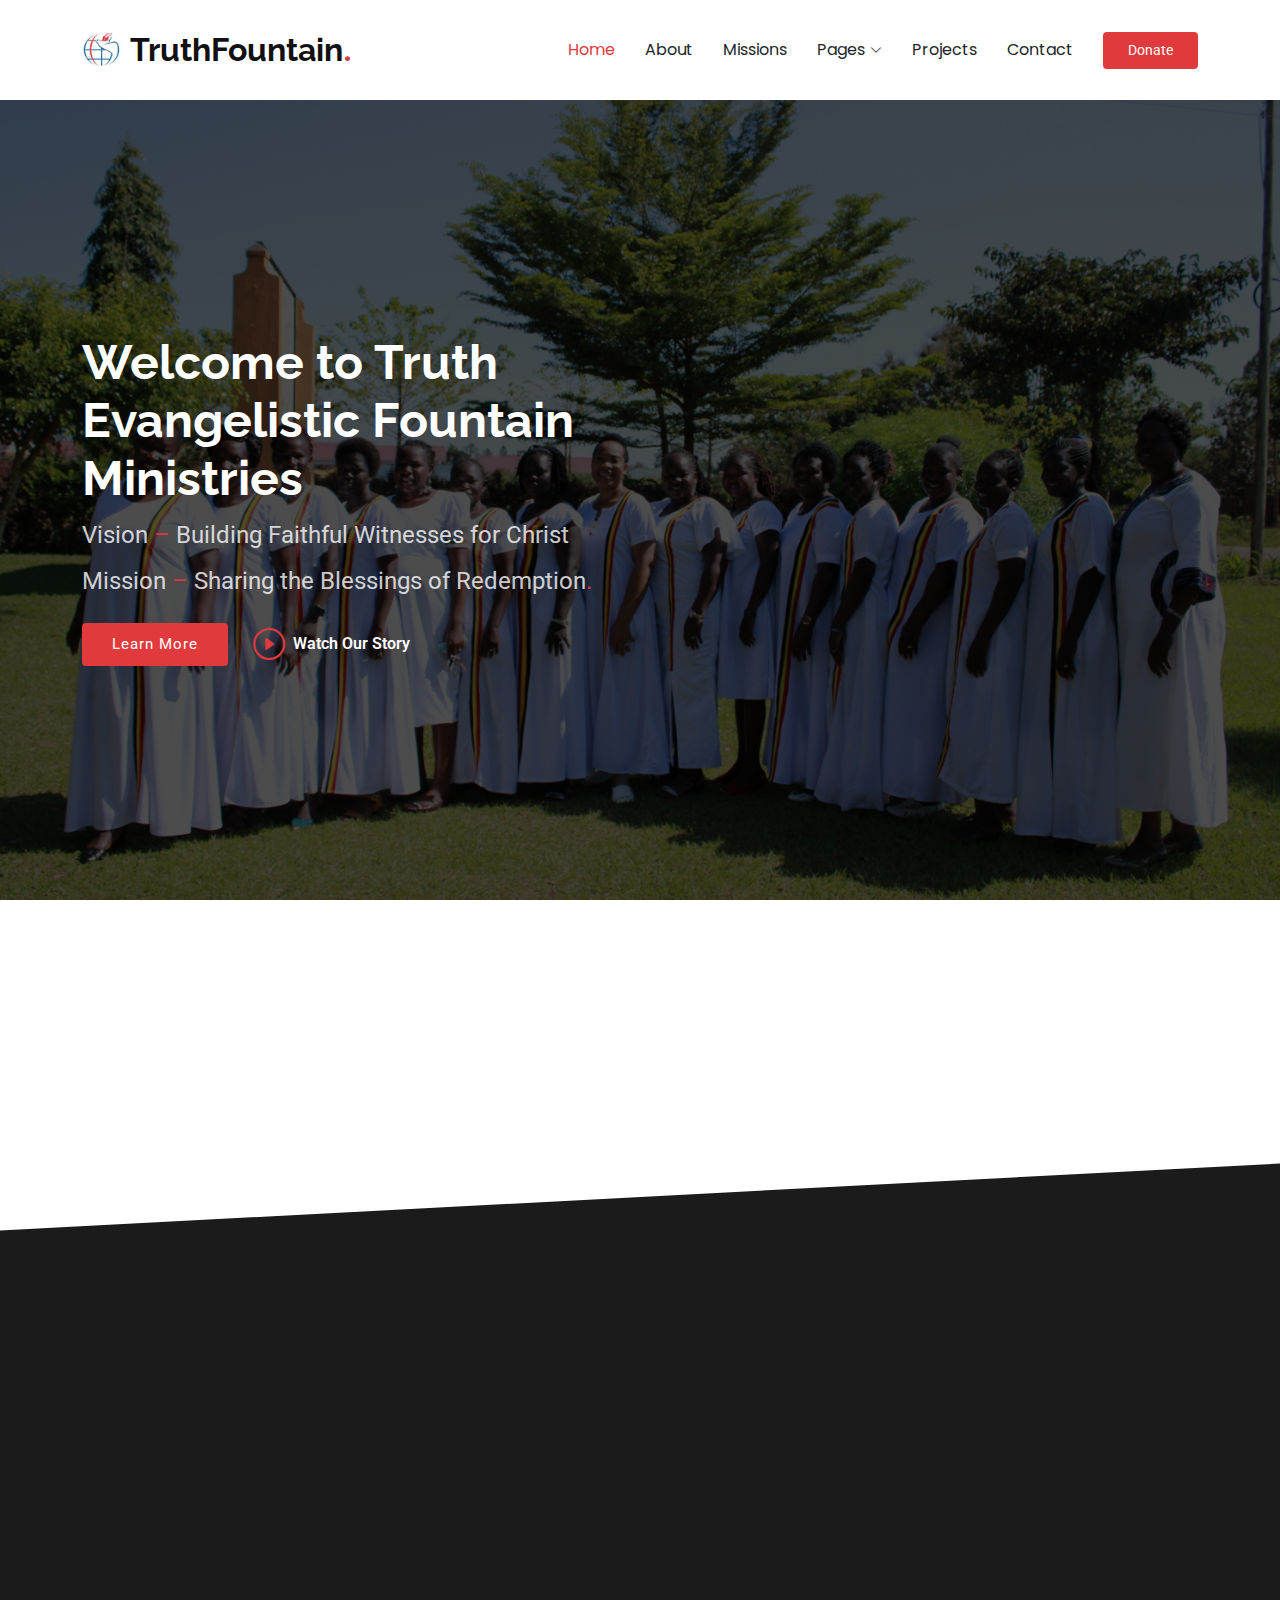
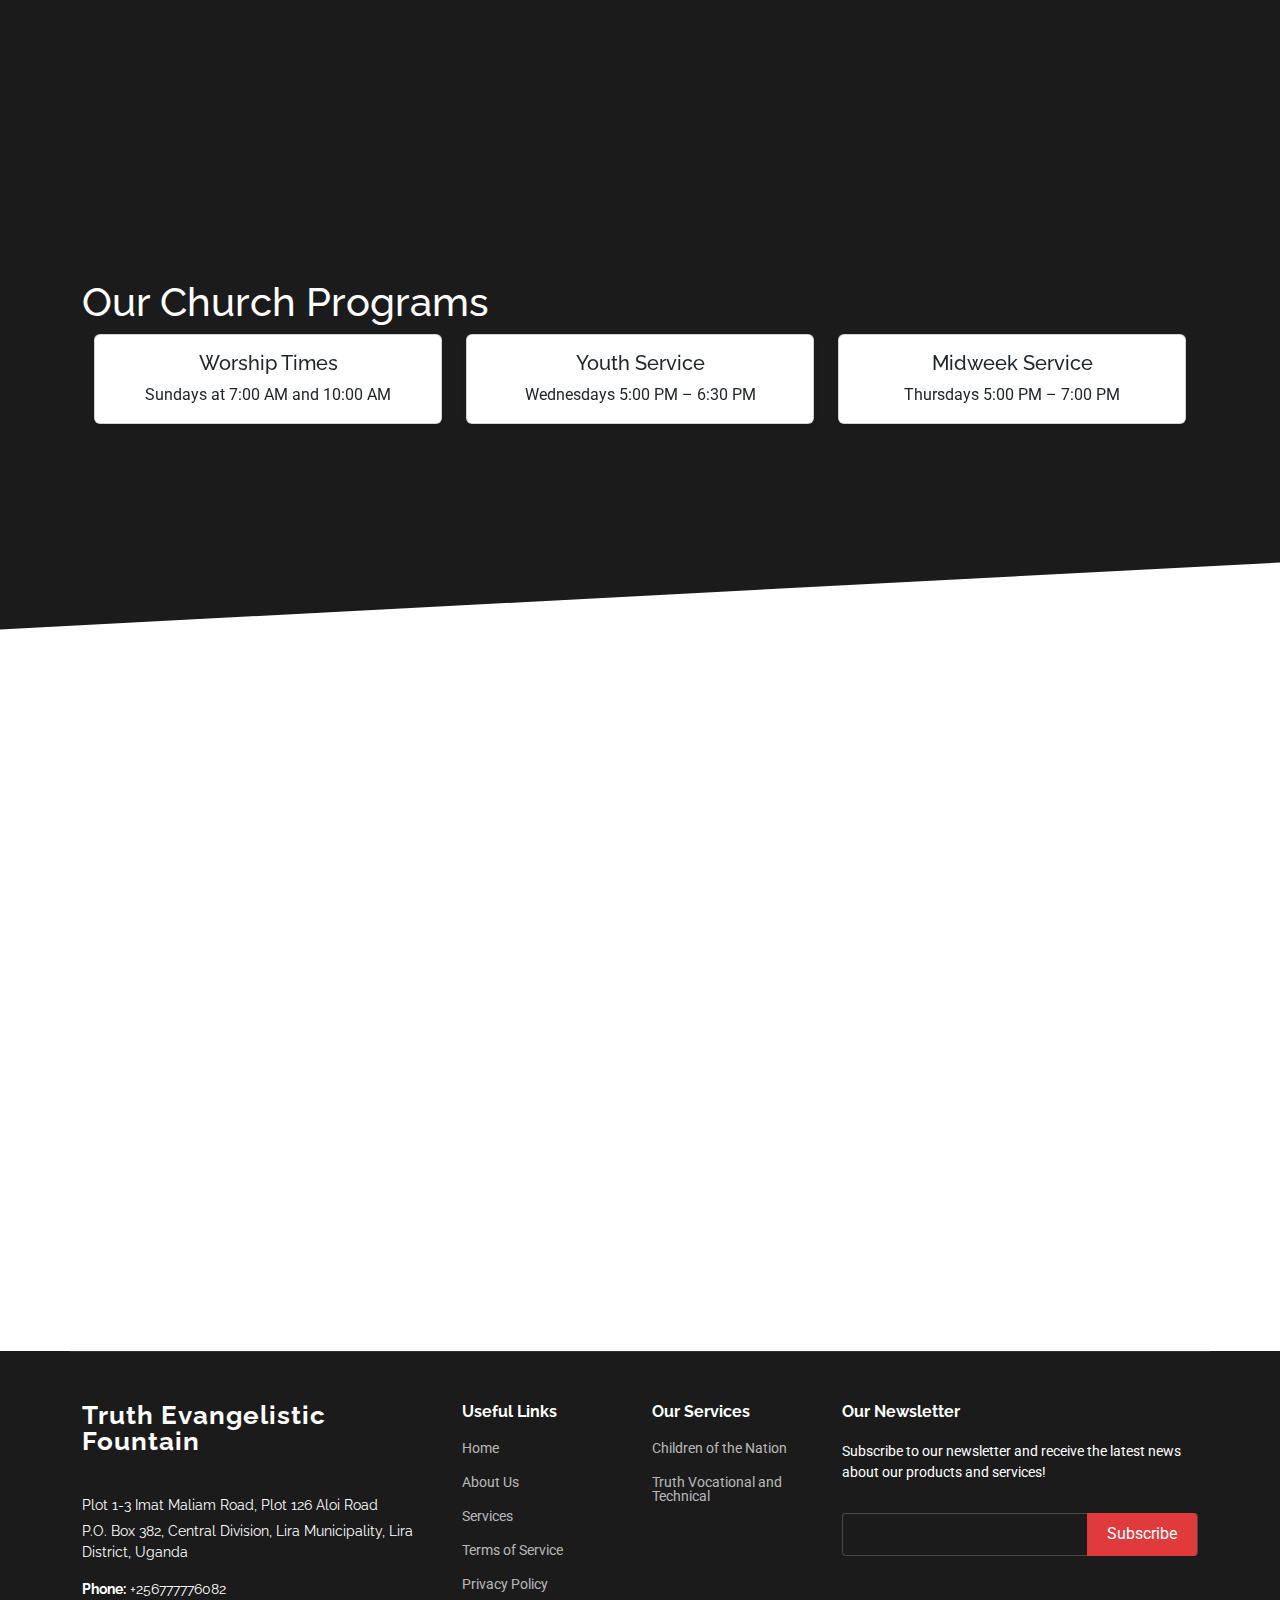
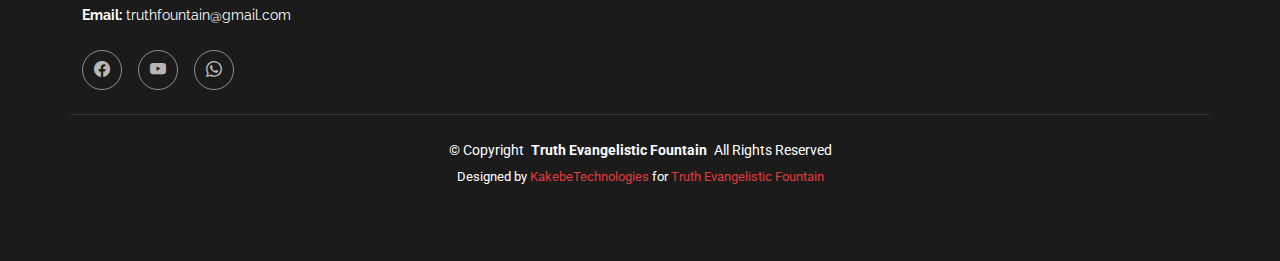
<file: index.html>
<!DOCTYPE html>
<html lang="en">

<head>
  <meta charset="utf-8">
  <meta content="width=device-width, initial-scale=1.0" name="viewport">
  <title class="text-primary">Truth Fountain</title>
  <meta name="description" content="">
  <meta name="keywords" content="">

  <!-- Favicons -->
  <link href="assets/img/logo.jpg" rel="icon">
  <link href="assets/img/logo.jpg" rel="apple-touch-icon">

  <!-- Fonts -->
  <link href="https://fonts.googleapis.com" rel="preconnect">
  <link href="https://fonts.gstatic.com" rel="preconnect" crossorigin>
  <link href="https://fonts.googleapis.com/css2?family=Roboto:wght@100;300;400;500;700;900&family=Poppins:wght@100;200;300;400;500;600;700;800;900&family=Raleway:wght@100;200;300;400;500;600;700;800;900&display=swap" rel="stylesheet">

  <!-- Vendor CSS Files -->
  <link href="assets/vendor/bootstrap/css/bootstrap.min.css" rel="stylesheet">
  <link href="assets/vendor/bootstrap-icons/bootstrap-icons.css" rel="stylesheet">
  <link href="assets/vendor/aos/aos.css" rel="stylesheet">
  <link href="assets/vendor/glightbox/css/glightbox.min.css" rel="stylesheet">
  <link href="assets/vendor/swiper/swiper-bundle.min.css" rel="stylesheet">

  <!-- Main CSS File -->
  <link href="assets/css/main.css" rel="stylesheet">

  <!-- Vendor JS Files -->
  <script src="assets/vendor/bootstrap/js/bootstrap.bundle.min.js"></script>
  <script src="https://cdn.jsdelivr.net/npm/aos@2.3.4/dist/aos.js"></script>
</head>

<body class="index-page">

  <header id="header" class="header d-flex align-items-center sticky-top">
    <div class="container-fluid container-xl position-relative d-flex align-items-center">

      <a href="index.html" class="logo d-flex align-items-center me-auto">
        
        <img src="assets/img/logo.jpg" alt="">
        <h1 class="sitename">TruthFountain</h1>
        <span>.</span>
      </a>

      <nav id="navmenu" class="navmenu">
        <ul>
          <li><a href="index.html" class="active" >Home<br></a></li>
          <li><a href="about.html">About</a></li>
          <li><a href="service.html" >Missions</a></li> 
          <li class="dropdown"><a href="#"><span>Pages</span> <i class="bi bi-chevron-down toggle-dropdown"></i></a>
            <ul>
              <li><a href="other-ministries.html">Other Ministries</a></li>
              <li><a href="team.html">Our Team</a></li>
              <li><a href="get-involved.html">Get Involved</a></li>
              <li><a href="blog.html">Our Blogs</a></li>
            </ul>
          </li>

          <li><a href="projects.html">Projects</a></li>
          <li><a href="contact.html">Contact</a></li>
        </ul>
        <i class="mobile-nav-toggle d-xl-none bi bi-list"></i>
      </nav>
      
      <a class="btn-getstarted" href="https://store.pesapal.com/truthevangelisticfountainministr">Donate</a>
    </div>
  </header>
 
  <main class="main">

    <!-- Hero Section -->
<section id="hero" class="hero section">

  <img src="assets/img/mothersunion.JPG" alt="" data-aos="fade-in">

  <div class="container">
    <div class="row">
      <div class="col-lg-6">
        <h2 data-aos="fade-up" data-aos-delay="100">Welcome to Truth Evangelistic Fountain Ministries</h2>
       
        <p data-aos="fade-up" data-aos-delay="200"> Vision <span class="text-danger">–</span>  Building Faithful Witnesses for Christ</p>
        <p data-aos="fade-up" data-aos-delay="200">Mission <span class="text-danger">–</span> Sharing the Blessings of Redemption<span class="text-danger">.</span>  </p>
        <div class="d-flex mt-4" data-aos="fade-up" data-aos-delay="300">
          <a href="about.html" class="btn-get-started">Learn More</a>
       
          <a href="https://youtube.com/@truthfountaintv?si=hxhBbvGKqnFENnDd" target="_blank" class=" btn-watch-video d-flex align-items-center">
            <i class="bi bi-play-circle"></i><span>Watch Our Story</span>
          </a>
          
        </div>
        

      </div>
    </div>
  </div>

</section><!-- /Hero Section -->


    <!-- Clients Section -->
    <section id="clients" class="clients section">

      <div class="container" data-aos="fade-up" data-aos-delay="100">

        <div class="swiper init-swiper">
          <script type="application/json" class="swiper-config">
            {
              "loop": true,
              "speed": 600,
              "autoplay": {
                "delay": 5000
              },
              "slidesPerView": "auto",
              "pagination": {
                "el": ".swiper-pagination",
                "type": "bullets",
                "clickable": true
              },
              "breakpoints": {
                "320": {
                  "slidesPerView": 2,
                  "spaceBetween": 40
                },
                "480": {
                  "slidesPerView": 3,
                  "spaceBetween": 60
                },
                "640": {
                  "slidesPerView": 4,
                  "spaceBetween": 80
                },
                "992": {
                  "slidesPerView": 6,
                  "spaceBetween": 120
                }
              }
            }
          </script>
          <div class="swiper-wrapper align-items-center">
            <div class="swiper-slide"><img src="assets/img/clients/acaid.png" class="img-fluid" alt=""></div>
            <div class="swiper-slide"><img src="assets/img/clients/cotn.jpg" class="img-fluid" alt=""></div>
            <div class="swiper-slide"><img src="assets/img/clients/gem.jpg" class="img-fluid" alt=""></div>
            <div class="swiper-slide"><img src="assets/img/clients/acaid.png" class="img-fluid" alt=""></div>
            <div class="swiper-slide"><img src="assets/img/clients/cotn.jpg" class="img-fluid" alt=""></div>
            <div class="swiper-slide"><img src="assets/img/clients/globalhope.jpg" class="img-fluid" alt=""></div>
            <div class="swiper-slide"><img src="assets/img/clients/acaid.png" class="img-fluid" alt=""></div>
            <div class="swiper-slide"><img src="assets/img/clients/cotn.jpg" class="img-fluid" alt=""></div>
          </div>
          <div class="swiper-pagination"></div>
        </div>

      </div>

    </section><!-- /Clients Section -->
<!-- About Section -->
<section id="about" class="about section section-bg dark-background">

  <div class="container position-relative">

    <div class="row gy-5">

      <div class="content col-xl-5 d-flex flex-column" data-aos="fade-up" data-aos-delay="100">
        <h3>About Truth Evangelistic Fountain Ministries</h3>
        <p>
          Truth Evangelistic Fountain Ministries (TEFM) was founded on February 25, 2002 and registered with the NGO National Board on August 25, 2002 after a sustained burden and vision for Revival and Evangelism in the heart of James Okalo Ekwang with his closest University gospel student friends George Otaka and Johnson Enamu among others. The blessed leadership of the Pentecostal Assemblies of God (Lira Pentecostal Church) was pleased to dedicate the new ministry under James on a Sunday service that occasionally drew an assembly of churches together!
        </p>
        <a href="#" class="about-btn align-self-center align-self-xl-start"><span>Discover More</span> <i class="bi bi-chevron-right"></i></a>
      </div>

      <div class="col-xl-7" data-aos="fade-up" data-aos-delay="200">
        <div class="row gy-4">

          <div class="col-md-6 icon-box position-relative">
              <i class="bi bi-lightning-fill"></i> <!-- Updated icon for High Voltage -->
              <h4><a href="" class="stretched-link">High Voltage</a></h4>
              <p>
                  Truth Evangelistic Fountain-Mission Cathedral hosts the annual High Voltage Miracle Conference that draws people from across East Africa and other countries with a record attendance of more than 20,000 people in the week-long services for the last 19 years. James leads crusades and Pastors conferences in many districts of Uganda and in other countries.
              </p>
          </div><!-- Icon-Box -->
      
          <div class="col-md-6 icon-box position-relative">
              <i class="bi bi-cross"></i> <!-- Updated icon for Resurrection Crusade -->
              <h4><a href="" class="stretched-link">Resurrection Crusade</a></h4>
              <p></p>
          </div><!-- Icon-Box -->
      
          <div class="col-md-6 icon-box position-relative">
              <i class="bi bi-fire"></i> <!-- Updated icon for Pass The Fire Conference -->
              <h4><a href="" class="stretched-link">Pass The Fire Conference</a></h4>
              <p></p>
          </div><!-- Icon-Box -->
      
          <div class="col-md-6 icon-box position-relative">
              <i class="bi bi-broadcast"></i> <!-- Updated icon for Radio Ministry -->
              <h4><a href="" class="stretched-link">Radio Ministry</a></h4>
              <p></p>
          </div><!-- Icon-Box -->
      
          <div class="col-md-6 icon-box position-relative">
              <i class="bi bi-gem"></i> <!-- Updated icon for Sapphire Women's Conference -->
              <h4><a href="" class="stretched-link">Sapphire Women's Conference</a></h4>
              <p></p>
          </div><!-- Icon-Box -->
      
      </div>
      
      </div>

    </div>

    
    <section id="schedule" class="schedule section  py-5">
      <h1>
        Our Church Programs
      </h1>
      <div class="container">
        <div class="row text-center">
          <div class="col-md-4 mb-4">
            <div class="card shadow-sm">
              <div class="card-body">
                <h5 class="card-title">Worship Times</h5>
                <p class="card-text">Sundays at 7:00 AM and 10:00 AM</p>
              </div>
            </div>
          </div>
          <div class="col-md-4 mb-4">
            <div class="card shadow-sm">
              <div class="card-body">
                <h5 class="card-title">Youth Service</h5>
                <p class="card-text">Wednesdays 5:00 PM – 6:30 PM</p>
              </div>
            </div>
          </div>
          <div class="col-md-4 mb-4">
            <div class="card shadow-sm">
              <div class="card-body">
                <h5 class="card-title">Midweek Service</h5>
                <p class="card-text">Thursdays 5:00 PM – 7:00 PM</p>
              </div>
            </div>
          </div>
        </div>
      </div>
    </section>
    <!-- End Schedule Section -->

  </div>


</section><!-- /About Section -->

<!-- Stats Section -->
<section id="stats" class="stats section">

  <div class="container" data-aos="fade-up" data-aos-delay="100">


  </div>

</section><!-- /Stats Section -->

<!-- Tabs Section -->
<section id="tabs" class="tabs section">
  <div class="container">

    <!-- Tab Navigation -->
    <ul class="nav nav-tabs row d-flex justify-content-center" data-aos="fade-up" data-aos-delay="100">
      <li class="nav-item col-3">
        <a class="nav-link active" id="tab-1-link" data-bs-toggle="tab" href="#tabs-tab-1">
          <i class="bi bi-geo-alt"></i>
        </a>
      </li>
      <li class="nav-item col-3">
        <a class="nav-link" id="tab-3-link" data-bs-toggle="tab" href="#tabs-tab-3">
          <i class="bi bi-brightness-high"></i>
        </a>
      </li>
      <li class="nav-item col-3">
        <a class="nav-link" id="tab-4-link" data-bs-toggle="tab" href="#tabs-tab-4">
          <i class="bi bi-heart"></i>
        </a>
      </li>
    </ul>
    <!-- End Tab Navigation -->

    <!-- Tab Content -->
    <div class="tab-content" data-aos="fade-up" data-aos-delay="200">

      <!-- Tab 1: Children of the Nations Uganda (COTN) -->
      <div class="tab-pane fade show active" id="tabs-tab-1">
        <div class="row">
          <div class="col-lg-6 order-2 order-lg-1 mt-3 mt-lg-0">
            <h3>Children of the Nations Uganda (COTN)</h3>
            <p>
              Founded in 2006, this ministry was a response to the 3 decades of rebel mayhem in Northern Uganda that resulted in countless orphans and destitute children left without shelter, food, healthcare, and education. To date, 723 children are directly supported at this program.
            </p>
            <p>
              COTN Uganda campus has been providing vital care and services to these children in need.
            </p>
          </div>
          <div class="col-lg-6 order-1 order-lg-2 text-center">
            <iframe width="100%" height="315" src="https://www.youtube.com/embed/tdfprUNj73I" 
                    title="Children of the Nations Uganda" frameborder="0" 
                    allow="accelerometer; autoplay; clipboard-write; encrypted-media; gyroscope; picture-in-picture" 
                    allowfullscreen>
            </iframe>
          </div>
        </div>
      </div>
      <!-- End Tab Content Item -->

      <!-- Tab 3: Lango Evangelisation Agenda -->
      <div class="tab-pane fade" id="tabs-tab-3">
        <div class="row">
          <div class="col-lg-6 order-2 order-lg-1 mt-3 mt-lg-0">
            <h3>Lango Evangelisation Agenda</h3>
            <p>
              This is an impactful program aiming to bring light and hope to local communities through spiritual guidance and practical initiatives.
            </p>
          </div>
          <div class="col-lg-6 order-1 order-lg-2 text-center">
            <iframe width="100%" height="315" src="https://www.youtube.com/embed/UPJO-7YNzq8" 
                    title="LEA" frameborder="0" 
                    allow="accelerometer; autoplay; clipboard-write; encrypted-media; gyroscope; picture-in-picture" 
                    allowfullscreen>
            </iframe>
          </div>
        </div>
      </div>
      <!-- End Tab Content Item -->

      <!-- Tab 4: Charity Program -->
      <div class="tab-pane fade" id="tabs-tab-4">
        <div class="row">
          <div class="col-lg-6 order-2 order-lg-1 mt-3 mt-lg-0">
            <h3>Charity Program</h3>
            <p>
              Dedicated to empowering vulnerable individuals and communities through acts of kindness and targeted interventions, the charity program stands as a beacon of hope.
            </p>
          </div>
          <div class="col-lg-6 order-1 order-lg-2 text-center">
            <iframe width="100%" height="315" src="https://www.youtube.com/embed/Z7c_xLs01tQ" 
                    title="Charity Program" frameborder="0" 
                    allow="accelerometer; autoplay; clipboard-write; encrypted-media; gyroscope; picture-in-picture" 
                    allowfullscreen>
            </iframe>
          </div>
        </div>
      </div>
      <!-- End Tab Content Item -->

    </div>
    <!-- End Tab Content -->

  </div>
</section>
<!-- /Tabs Section -->


  </main>
  <footer id="footer" class="footer dark-background">

    <div class="container footer-top">
      <div class="row gy-4">
        <div class="col-lg-4 col-md-6 footer-about">
          <a href="index.html" class="logo d-flex align-items-center">
            <span class="sitename">Truth Evangelistic Fountain</span>
          </a>
          <div class="footer-contact pt-3">
            <p>Plot 1-3 Imat Maliam Road, Plot 126 Aloi Road</p>
            <p>P.O. Box 382, Central Division, Lira Municipality, Lira District, Uganda</p>
            <p class="mt-3"><strong>Phone:</strong> <span>+256777776082</span></p>
            <p><strong>Email:</strong> <span>truthfountain@gmail.com</span></p>
          </div>
          <div class="social-links d-flex mt-4">
            <a href="index.html"  class="me-3">
              <i class="bi bi-facebook"></i>
            </a>
            <!-- <a href="http://www.mwa-tef-missions.org" target="_blank" class="me-3">
              <i class="bi bi-link"></i>
            </a> -->
            <a href="https://youtube.com/@truthfountaintv?si=hxhBbvGKqnFENnDd" target="_blank" class="me-3">
              <i class="bi bi-youtube"></i>
            </a>
            <a href="https://wa.me/256777776082" target="_blank">
              <i class="bi bi-whatsapp"></i>
            </a>
          </div>
          
          
        </div>
  
        <div class="col-lg-2 col-md-3 footer-links">
          <h4>Useful Links</h4>
          <ul>
            <li><a href="index.html">Home</a></li>
            <li><a href="about.html">About Us</a></li>
            <li><a href="service.html">Services</a></li>
            <li><a href="contact.html">Terms of Service</a></li>
            <li><a href="get-involved.html">Privacy Policy</a></li>
          </ul> 
        </div>
  
        <div class="col-lg-2 col-md-3 footer-links">
          <h4>Our Services</h4>
          <ul>
            <li><a href="service.html">Children of the Nation</a></li>
            <li><a href="service.html">Truth Vocational and Technical</a></li>
            
          </ul>
        </div>
  
        <div class="col-lg-4 col-md-12 footer-newsletter">
          <h4>Our Newsletter</h4>
          <p>Subscribe to our newsletter and receive the latest news about our products and services!</p>
          <form action="forms/newsletter.php" method="post" class="php-email-form">
            <div class="newsletter-form"><input type="email" name="email"><input type="submit" value="Subscribe"></div>
            <div class="loading">Loading</div>
            <div class="error-message"></div>
            <div class="sent-message">Your subscription request has been sent. Thank you!</div>
          </form>
        </div>
  
      </div>
    </div>
  
    <div class="container copyright text-center mt-4">
      <p>© <span>Copyright</span> <strong class="px-1 sitename">Truth Evangelistic Fountain</strong> <span>All Rights Reserved</span></p>
      <div class="credits">
        Designed by <a href="https://KakebeTechnologies.com">KakebeTechnologies</a> for <a href="#Home">Truth Evangelistic Fountain</a>
      </div>
    </div>
  
  </footer>

  <!-- Scroll Top -->
  <a href="#" id="scroll-top" class="scroll-top d-flex align-items-center justify-content-center"><i class="bi bi-arrow-up-short"></i></a>

  <!-- Vendor JS Files -->
  <script src="assets/vendor/bootstrap/js/bootstrap.bundle.min.js"></script>
  <script src="assets/vendor/php-email-form/validate.js"></script>
  <script src="assets/vendor/aos/aos.js"></script>
  <script src="assets/vendor/glightbox/js/glightbox.min.js"></script>
  <script src="assets/vendor/swiper/swiper-bundle.min.js"></script>
  <script src="assets/vendor/purecounter/purecounter_vanilla.js"></script>
  <script src="assets/vendor/imagesloaded/imagesloaded.pkgd.min.js"></script>
  <script src="assets/vendor/isotope-layout/isotope.pkgd.min.js"></script>

  <!-- Main JS File -->
  <script src="assets/js/main.js"></script>

</body>

</html>
</file>
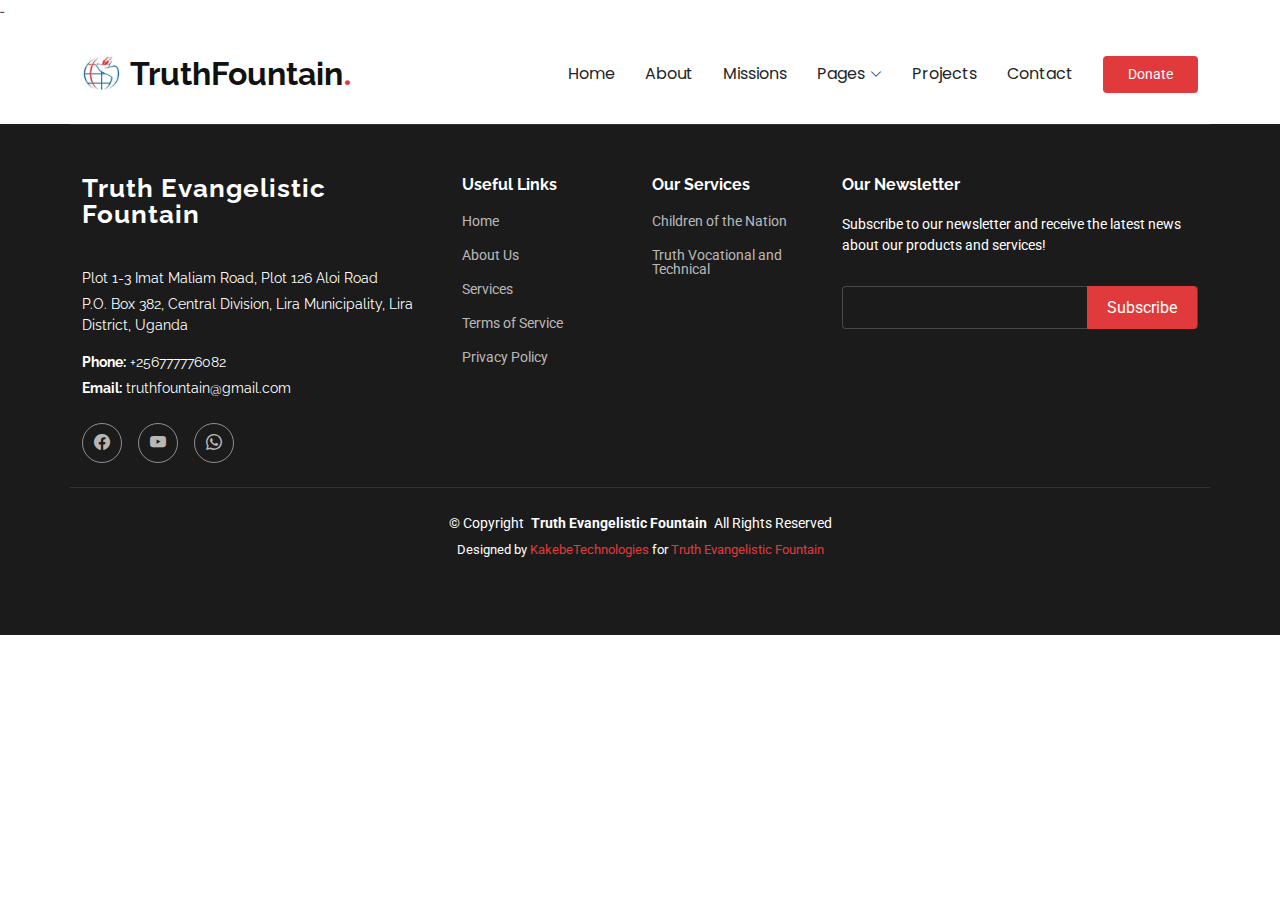
<file: blog-details.html>
<!DOCTYPE html>
<html lang="en">

<head>
  <meta charset="utf-8">
  <meta content="width=device-width, initial-scale=1.0" name="viewport">
  <title>TruthFountain</title>
  <meta name="description" content="">
  <meta name="keywords" content="">
  <!-- Favicons -->
  <link href="assets/img/logo.jpg" rel="icon">
  <link href="assets/img/logo.jpg" rel="apple-touch-icon">

  <!-- Fonts -->
  <link href="https://fonts.googleapis.com" rel="preconnect">
  <link href="https://fonts.gstatic.com" rel="preconnect" crossorigin>
  <link href="https://fonts.googleapis.com/css2?family=Roboto:ital,wght@0,100;0,300;0,400;0,500;0,700;0,900;1,100;1,300;1,400;1,500;1,700;1,900&family=Poppins:ital,wght@0,100;0,200;0,300;0,400;0,500;0,600;0,700;0,800;0,900;1,100;1,200;1,300;1,400;1,500;1,600;1,700;1,800;1,900&family=Raleway:ital,wght@0,100;0,200;0,300;0,400;0,500;0,600;0,700;0,800;0,900;1,100;1,200;1,300;1,400;1,500;1,600;1,700;1,800;1,900&display=swap" rel="stylesheet">

  <!-- Vendor CSS Files -->
  <link href="assets/vendor/bootstrap/css/bootstrap.min.css" rel="stylesheet">
  <link href="assets/vendor/bootstrap-icons/bootstrap-icons.css" rel="stylesheet">
  <link href="assets/vendor/aos/aos.css" rel="stylesheet">
  <link href="assets/vendor/glightbox/css/glightbox.min.css" rel="stylesheet">
  <link href="assets/vendor/swiper/swiper-bundle.min.css" rel="stylesheet">

  <!-- Main CSS File -->
  <link href="assets/css/main.css" rel="stylesheet">
-
</head>

<body class="index-page">
  <header id="header" class="header d-flex align-items-center sticky-top">
    <div class="container-fluid container-xl position-relative d-flex align-items-center">

      <a href="index.html" class="logo d-flex align-items-center me-auto">
        
        <img src="assets/img/logo.jpg" alt="truth logo">
        <h1 class="sitename">TruthFountain</h1>
        <span>.</span>
      </a>

      <nav id="navmenu" class="navmenu">
        <ul>
          <li><a href="index.html" >Home<br></a></li>
          <li><a href="about.html" >About</a></li>
          <li><a href="service.html" >Missions</a></li> 
          <li class="dropdown"><a href="#"><span>Pages</span> <i class="bi bi-chevron-down toggle-dropdown"></i></a>
            <ul>
              <li><a href="our-ministries.html">Our Ministries</a></li>
              <li><a href="team.html">Our Team</a></li>
              <li><a href="get-involved.html">Get Involved</a></li>
              <li><a href="blog.html" class="active">Our Blogs</a></li>
            </ul>
          </li>

          <li><a href="projects.html" >Projects</a></li>
          <li><a href="contact.html">Contact</a></li>
        </ul>
        <i class="mobile-nav-toggle d-xl-none bi bi-list"></i>
      </nav>

      <a class="btn-getstarted" href="https://store.pesapal.com/truthevangelisticfountainministr">Donate</a>

    </div>
  </header>

  <main class="main">



    
   
  </main>
  <footer id="footer" class="footer dark-background">

    <div class="container footer-top">
      <div class="row gy-4">
        <div class="col-lg-4 col-md-6 footer-about">
          <a href="index.html" class="logo d-flex align-items-center">
            <span class="sitename">Truth Evangelistic Fountain </span>
          </a>
          <div class="footer-contact pt-3">
            <p>Plot 1-3 Imat Maliam Road, Plot 126 Aloi Road</p>
            <p>P.O. Box 382, Central Division, Lira Municipality, Lira District, Uganda</p>
            <p class="mt-3"><strong>Phone:</strong> <span>+256777776082</span></p>
            <p><strong>Email:</strong> <span>truthfountain@gmail.com</span></p>
          </div>
          <div class="social-links d-flex mt-4">
            <a href="index.html"  class="me-3">
              <i class="bi bi-facebook"></i>
            </a>
            <!-- <a href="http://www.mwa-tef-missions.org" target="_blank" class="me-3">
              <i class="bi bi-link"></i>
            </a> -->
            <a href="https://youtube.com/@truthfountaintv?si=hxhBbvGKqnFENnDd" target="_blank" class="me-3">
              <i class="bi bi-youtube"></i>
            </a>
            <a href="https://wa.me/256777776082" target="_blank">
              <i class="bi bi-whatsapp"></i>
            </a>
          </div>
          
          
        </div>
  
        <div class="col-lg-2 col-md-3 footer-links">
          <h4>Useful Links</h4>
          <ul>
            <li><a href="index.html">Home</a></li>
            <li><a href="about.html">About Us</a></li>
            <li><a href="service.html">Services</a></li>
            <li><a href="contact.html">Terms of Service</a></li>
            <li><a href="get-involved.html">Privacy Policy</a></li>
          </ul> 
        </div>
  
        <div class="col-lg-2 col-md-3 footer-links">
          <h4>Our Services</h4>
          <ul>
            <li><a href="service.html">Children of the Nation</a></li>
            <li><a href="service.html">Truth Vocational and Technical</a></li>
            
          </ul>
        </div>
  
        <div class="col-lg-4 col-md-12 footer-newsletter">
          <h4>Our Newsletter</h4>
          <p>Subscribe to our newsletter and receive the latest news about our products and services!</p>
          <form action="forms/newsletter.php" method="post" class="php-email-form">
            <div class="newsletter-form"><input type="email" name="email"><input type="submit" value="Subscribe"></div>
            <div class="loading">Loading</div>
            <div class="error-message"></div>
            <div class="sent-message">Your subscription request has been sent. Thank you!</div>
          </form>
        </div>
  
      </div>
    </div>
  
    <div class="container copyright text-center mt-4">
      <p>© <span>Copyright</span> <strong class="px-1 sitename">Truth Evangelistic Fountain</strong> <span>All Rights Reserved</span></p>
      <div class="credits">
        Designed by <a href="https://KakebeTechnologies.com">KakebeTechnologies</a> for <a href="#Home">Truth Evangelistic Fountain</a>
      </div>
    </div>
  
  </footer>

  <!-- Scroll Top -->
  <a href="#" id="scroll-top" class="scroll-top d-flex align-items-center justify-content-center"><i class="bi bi-arrow-up-short"></i></a>

  <!-- Vendor JS Files -->
  <script src="assets/vendor/bootstrap/js/bootstrap.bundle.min.js"></script>
  <script src="assets/vendor/php-email-form/validate.js"></script>
  <script src="assets/vendor/aos/aos.js"></script>
  <script src="assets/vendor/glightbox/js/glightbox.min.js"></script>
  <script src="assets/vendor/swiper/swiper-bundle.min.js"></script>
  <script src="assets/vendor/purecounter/purecounter_vanilla.js"></script>
  <script src="assets/vendor/imagesloaded/imagesloaded.pkgd.min.js"></script>
  <script src="assets/vendor/isotope-layout/isotope.pkgd.min.js"></script>

  <!-- Main JS File -->
  <script src="assets/js/main.js"></script>

</body>

</html>
</file>
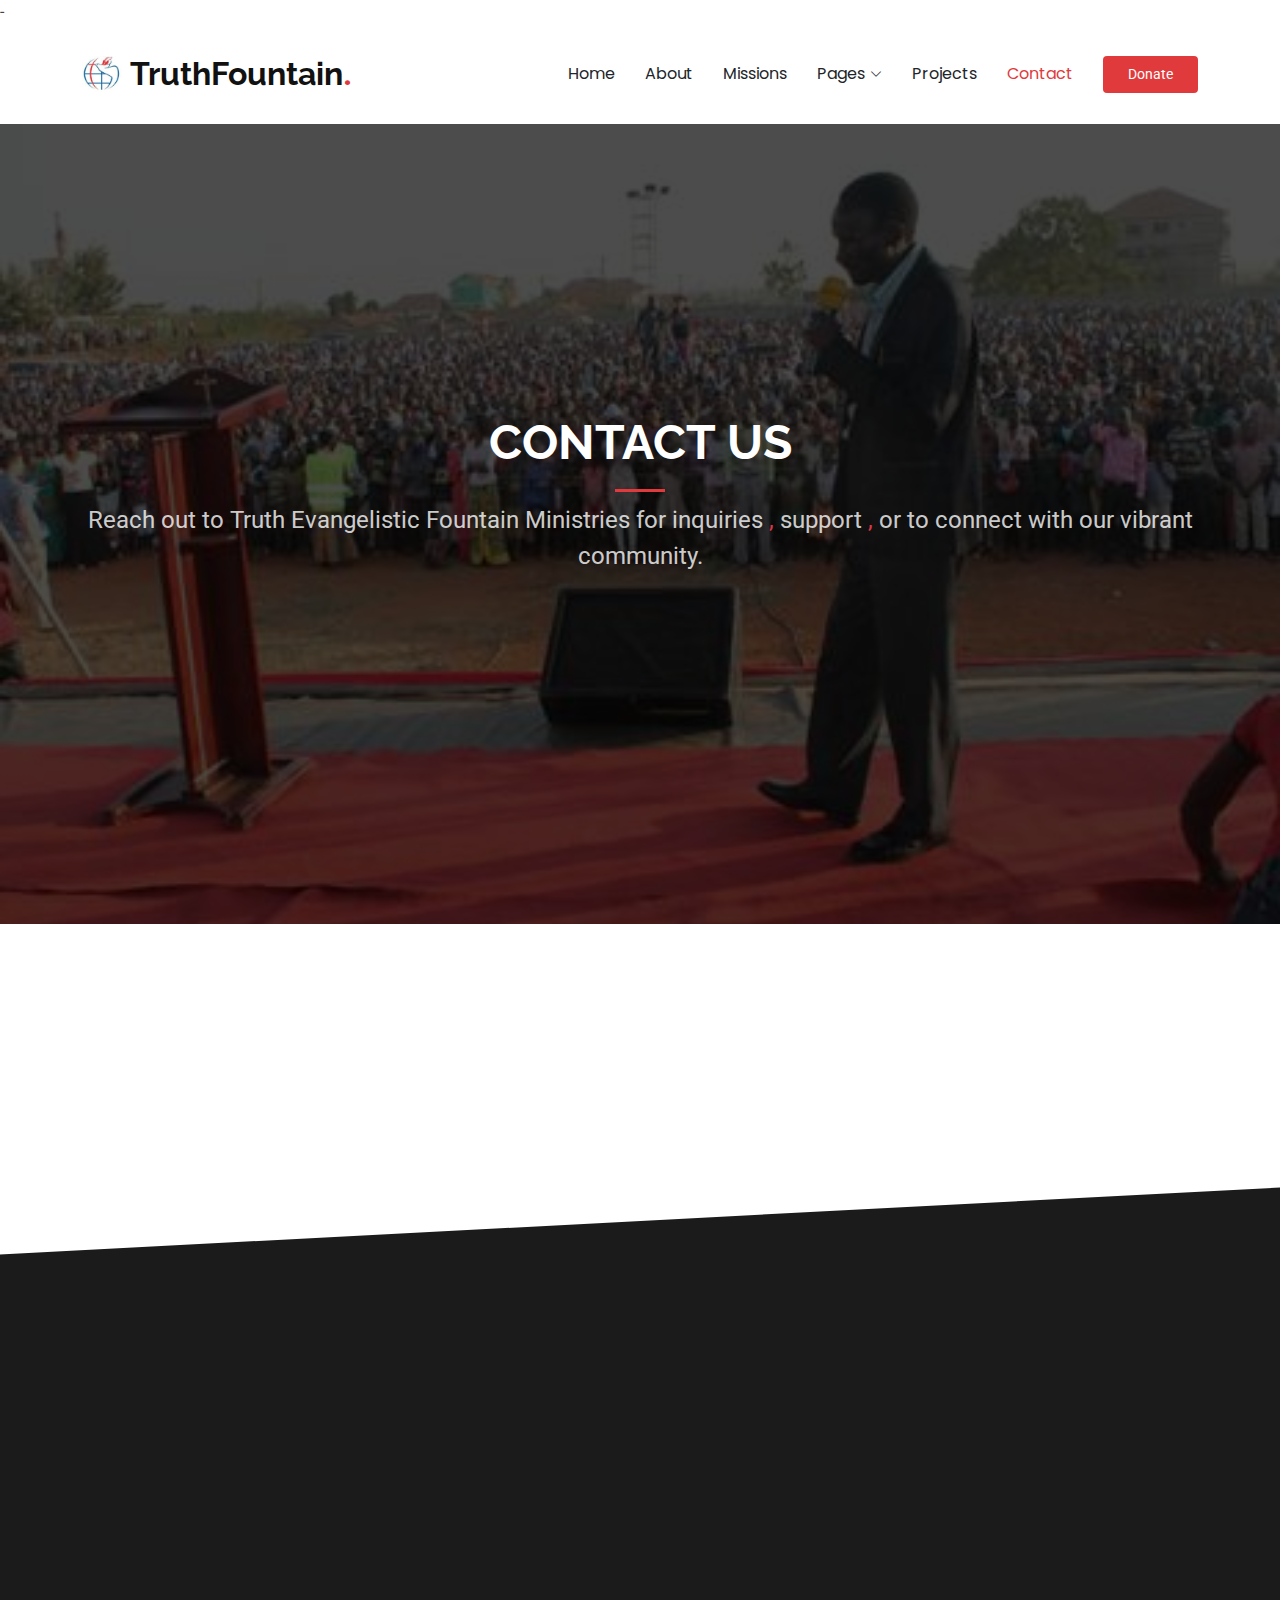
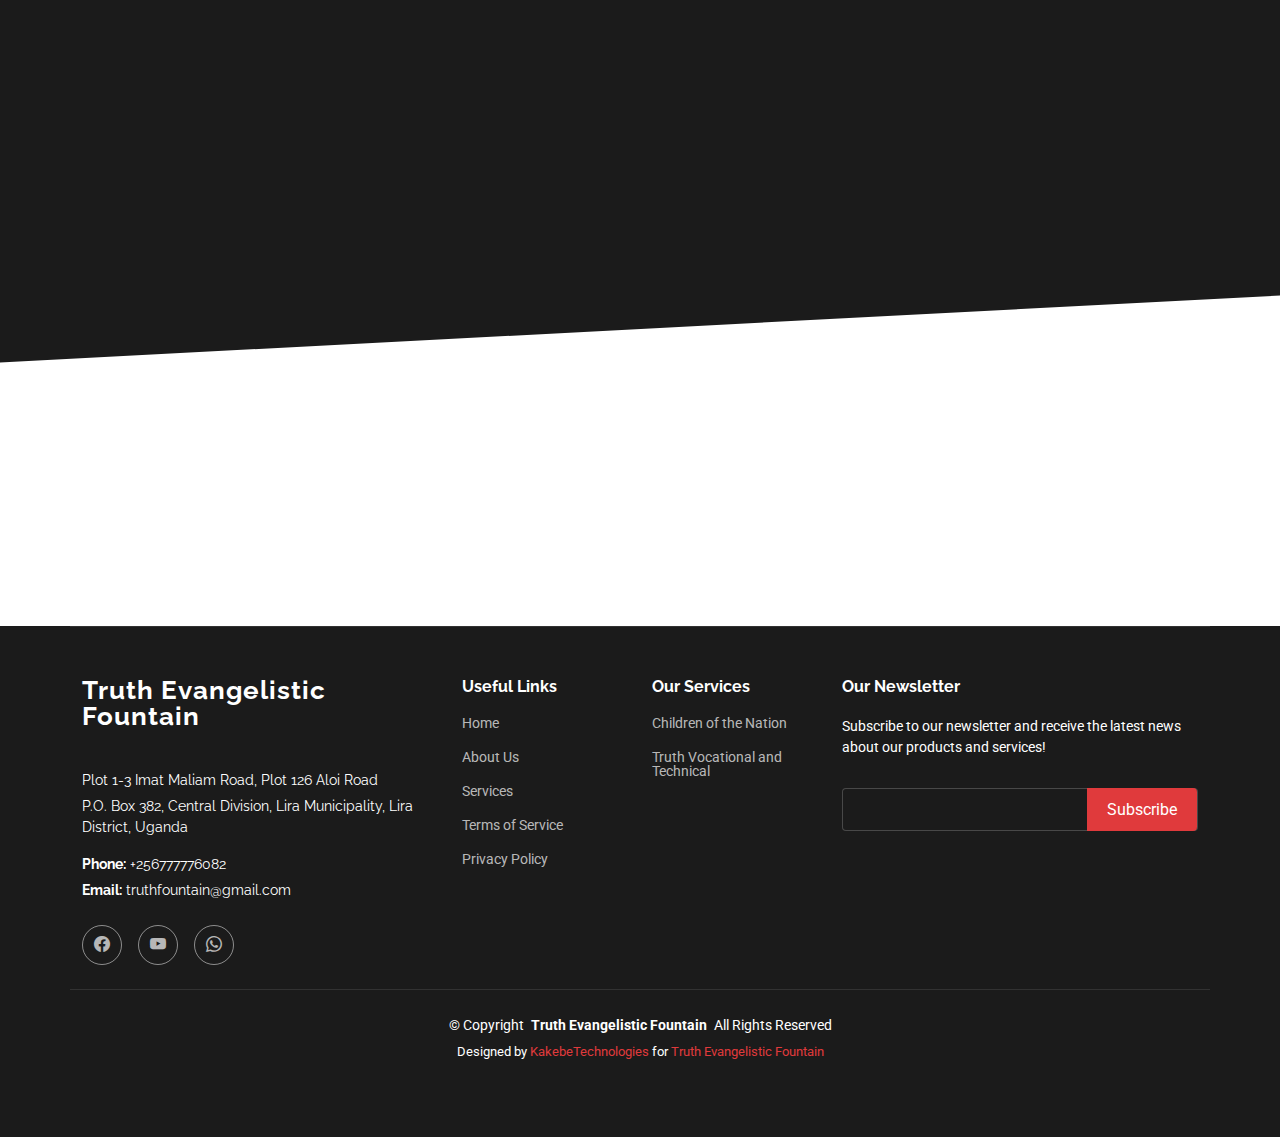
<file: contact.html>
<!DOCTYPE html>
<html lang="en">

<head>
  <meta charset="utf-8">
  <meta content="width=device-width, initial-scale=1.0" name="viewport">
  <title>TruthFountain</title>
  <meta name="description" content="">
  <meta name="keywords" content="">
  <!-- Favicons -->
  <link href="assets/img/logo.jpg" rel="icon">
  <link href="assets/img/logo.jpg" rel="apple-touch-icon">

  <!-- Fonts -->
  <link href="https://fonts.googleapis.com" rel="preconnect">
  <link href="https://fonts.gstatic.com" rel="preconnect" crossorigin>
  <link href="https://fonts.googleapis.com/css2?family=Roboto:ital,wght@0,100;0,300;0,400;0,500;0,700;0,900;1,100;1,300;1,400;1,500;1,700;1,900&family=Poppins:ital,wght@0,100;0,200;0,300;0,400;0,500;0,600;0,700;0,800;0,900;1,100;1,200;1,300;1,400;1,500;1,600;1,700;1,800;1,900&family=Raleway:ital,wght@0,100;0,200;0,300;0,400;0,500;0,600;0,700;0,800;0,900;1,100;1,200;1,300;1,400;1,500;1,600;1,700;1,800;1,900&display=swap" rel="stylesheet">

  <!-- Vendor CSS Files -->
  <link href="assets/vendor/bootstrap/css/bootstrap.min.css" rel="stylesheet">
  <link href="assets/vendor/bootstrap-icons/bootstrap-icons.css" rel="stylesheet">
  <link href="assets/vendor/aos/aos.css" rel="stylesheet">
  <link href="assets/vendor/glightbox/css/glightbox.min.css" rel="stylesheet">
  <link href="assets/vendor/swiper/swiper-bundle.min.css" rel="stylesheet">

  <!-- Main CSS File -->
  <link href="assets/css/main.css" rel="stylesheet">
-
</head>

<body class="index-page">

  <header id="header" class="header d-flex align-items-center sticky-top">
    <div class="container-fluid container-xl position-relative d-flex align-items-center">

      <a href="index.html" class="logo d-flex align-items-center me-auto">
        
        <img src="assets/img/logo.jpg" alt="">
        <h1 class="sitename">TruthFountain</h1>
        <span>.</span>
      </a>

      <nav id="navmenu" class="navmenu">
        <ul>
          <li><a href="index.html" >Home<br></a></li>
          <li><a href="about.html" >About</a></li>
          <li><a href="service.html" >Missions</a></li> 
          <li class="dropdown"><a href="#"><span>Pages</span> <i class="bi bi-chevron-down toggle-dropdown"></i></a>
            <ul>
              <li><a href="our-ministries.html">Our Ministries</a></li>
              <li><a href="team.html">Our Team</a></li>
              <li><a href="get-involved.html">Get Involved</a></li>
              <li><a href="blog.html">Our Blogs</a></li>
            </ul>
          </li>

          <li><a href="projects.html">Projects</a></li>
          <li><a href="contact.html" class="active">Contact</a></li>
        </ul>
        <i class="mobile-nav-toggle d-xl-none bi bi-list"></i>
      </nav>

      <a class="btn-getstarted" href="https://store.pesapal.com/truthevangelisticfountainministr">Donate</a>

    </div>
  </header>

  <main class="main">

<!-- Hero Section -->
<section id="hero" class="hero section">

  <img src="assets/img/rev4.jpg" alt="" data-aos="fade-in">

  <div class="container">
    <div class="row">
      <div class="col-lg-12 section-title">
        <h2 data-aos="fade-up" data-aos-delay="100">Contact Us</h2>
        <p data-aos="fade-up" data-aos-delay="200">
          Reach out to Truth Evangelistic Fountain Ministries for inquiries
          
        <span class="text-danger">,</span>  
          
          support
          <span class="text-danger">,</span>  
          
          or to connect with our vibrant community.
        </p>
      </div>
    </div>
  </div>

</section><!-- /Hero Section -->

    <!-- Clients Section -->
    <section id="clients" class="clients section">

      <div class="container" data-aos="fade-up" data-aos-delay="100">

        <div class="swiper init-swiper">
          <script type="application/json" class="swiper-config">
            {
              "loop": true,
              "speed": 600,
              "autoplay": {
                "delay": 5000
              },
              "slidesPerView": "auto",
              "pagination": {
                "el": ".swiper-pagination",
                "type": "bullets",
                "clickable": true
              },
              "breakpoints": {
                "320": {
                  "slidesPerView": 2,
                  "spaceBetween": 40
                },
                "480": {
                  "slidesPerView": 3,
                  "spaceBetween": 60
                },
                "640": {
                  "slidesPerView": 4,
                  "spaceBetween": 80
                },
                "992": {
                  "slidesPerView": 6,
                  "spaceBetween": 120
                }
              }
            }
          </script>
          <div class="swiper-wrapper align-items-center">
            <div class="swiper-slide"><img src="assets/img/clients/cotn.jpg" class="img-fluid" alt=""></div>
            <div class="swiper-slide"><img src="assets/img/clients/acaid.png" class="img-fluid" alt=""></div>
            <div class="swiper-slide"><img src="assets/img/clients/gem.jpg" class="img-fluid" alt=""></div>
            <div class="swiper-slide"><img src="assets/img/clients/globalhope.jpg" class="img-fluid" alt=""></div>
            <div class="swiper-slide"><img src="assets/img/clients/acaid.png" class="img-fluid" alt=""></div>
            <div class="swiper-slide"><img src="assets/img/clients/cotn.jpg" class="img-fluid" alt=""></div>
            <div class="swiper-slide"><img src="assets/img/clients/globalhope.jpg" class="img-fluid" alt=""></div>
            <div class="swiper-slide"><img src="assets/img/clients/gem.jpg" class="img-fluid" alt=""></div>
          </div>
          <div class="swiper-pagination"></div>
        </div>

      </div>

    </section><!-- /Clients Section -->

 <!-- Contact Section -->
<section id="contact" class="contact section section-bg dark-background">

      <!-- Section Title -->
      <div class="container section-title" data-aos="fade-up">
        <h2>Contact</h2>
        <p></p>
      </div><!-- End Section Title -->

      <div class="container" data-aos="fade-up" data-aos-delay="100">

        <div class="row gy-4">
          <div class="col-lg-6 ">
            <div class="row gy-4">

              <div class="col-lg-12">
                <div class="info-item d-flex flex-column justify-content-center align-items-center" data-aos="fade-up" data-aos-delay="200">
                  <i class="bi bi-geo-alt"></i>
                  <h3>Address</h3>
                  <p>Plot 1-3 Imat Maliam Road, Plot 126 Aloi Road</p>
                </div>
              </div><!-- End Info Item -->

              <div class="col-md-6">
                <div class="info-item d-flex flex-column justify-content-center align-items-center" data-aos="fade-up" data-aos-delay="300">
                  <i class="bi bi-telephone"></i>
                  <h3>Call Us</h3>
                  <p>+256777776082</p>
                </div>
              </div><!-- End Info Item -->

              <div class="col-md-6">
                <div class="info-item d-flex flex-column justify-content-center align-items-center" data-aos="fade-up" data-aos-delay="400">
                  <i class="bi bi-envelope"></i>
                  <h3>Email Us</h3>
                  <p>truthevangelisticfountain@gmail.com</p>
                </div>
              </div><!-- End Info Item -->

            </div>
          </div>

          <div class="col-lg-6">
            <form action="forms/contact.php" method="post" class="php-email-form" data-aos="fade-up" data-aos-delay="500">
              <div class="row gy-4">

                <div class="col-md-6">
                  <input type="text" name="name" class="form-control" placeholder="Your Name" required="">
                </div>

                <div class="col-md-6 ">
                  <input type="email" class="form-control" name="email" placeholder="Your Email" required="">
                </div>

                <div class="col-md-12">
                  <input type="text" class="form-control" name="subject" placeholder="Subject" required="">
                </div>

                <div class="col-md-12">
                  <textarea class="form-control" name="message" rows="4" placeholder="Message" required=""></textarea>
                </div>

                <div class="col-md-12 text-center">
                  <div class="loading">Loading</div>
                  <div class="error-message"></div>
                  <div class="sent-message">Your message has been sent. Thank you!</div>

                  <button type="submit">Send Message</button>
                </div>

              </div>
            </form>
          </div><!-- End Contact Form -->

        </div>

      </div>

    </section><!-- /Contact Section -->
    
   
    <!-- Clients Section -->
    <section id="clients" class="clients section">

      <div class="container" data-aos="fade-up" data-aos-delay="100">

        <div class="swiper init-swiper">
          <script type="application/json" class="swiper-config">
            {
              "loop": true,
              "speed": 600,
              "autoplay": {
                "delay": 5000
              },
              "slidesPerView": "auto",
              "pagination": {
                "el": ".swiper-pagination",
                "type": "bullets",
                "clickable": true
              },
              "breakpoints": {
                "320": {
                  "slidesPerView": 2,
                  "spaceBetween": 40
                },
                "480": {
                  "slidesPerView": 3,
                  "spaceBetween": 60
                },
                "640": {
                  "slidesPerView": 4,
                  "spaceBetween": 80
                },
                "992": {
                  "slidesPerView": 6,
                  "spaceBetween": 120
                }
              }
            }
          </script>
          <div class="swiper-wrapper align-items-center">
            <div class="swiper-slide"><img src="assets/img/clients/cotn.jpg" class="img-fluid" alt=""></div>
            <div class="swiper-slide"><img src="assets/img/clients/acaid.png" class="img-fluid" alt=""></div>
            <div class="swiper-slide"><img src="assets/img/clients/gem.jpg" class="img-fluid" alt=""></div>
            <div class="swiper-slide"><img src="assets/img/clients/globalhope.jpg" class="img-fluid" alt=""></div>
            <div class="swiper-slide"><img src="assets/img/clients/acaid.png" class="img-fluid" alt=""></div>
            <div class="swiper-slide"><img src="assets/img/clients/cotn.jpg" class="img-fluid" alt=""></div>
            <div class="swiper-slide"><img src="assets/img/clients/globalhope.jpg" class="img-fluid" alt=""></div>
            <div class="swiper-slide"><img src="assets/img/clients/gem.jpg" class="img-fluid" alt=""></div>
          </div>
          <div class="swiper-pagination"></div>
        </div>

      </div>

    </section><!-- /Clients Section -->

  </main>
  <footer id="footer" class="footer dark-background">

    <div class="container footer-top">
      <div class="row gy-4">
        <div class="col-lg-4 col-md-6 footer-about">
          <a href="index.html" class="logo d-flex align-items-center">
            <span class="sitename">Truth Evangelistic Fountain </span>
          </a>
          <div class="footer-contact pt-3">
            <p>Plot 1-3 Imat Maliam Road, Plot 126 Aloi Road</p>
            <p>P.O. Box 382, Central Division, Lira Municipality, Lira District, Uganda</p>
            <p class="mt-3"><strong>Phone:</strong> <span>+256777776082</span></p>
            <p><strong>Email:</strong> <span>truthfountain@gmail.com</span></p>
          </div>
          <div class="social-links d-flex mt-4">
            <a href="index.html"  class="me-3">
              <i class="bi bi-facebook"></i>
            </a>
            <!-- <a href="http://www.mwa-tef-missions.org" target="_blank" class="me-3">
              <i class="bi bi-link"></i>
            </a> -->
            <a href="https://youtube.com/@truthfountaintv?si=hxhBbvGKqnFENnDd" target="_blank" class="me-3">
              <i class="bi bi-youtube"></i>
            </a>
            <a href="https://wa.me/256777776082" target="_blank">
              <i class="bi bi-whatsapp"></i>
            </a>
          </div>
          
          
        </div>
  
        <div class="col-lg-2 col-md-3 footer-links">
          <h4>Useful Links</h4>
          <ul>
            <li><a href="index.html">Home</a></li>
            <li><a href="about.html">About Us</a></li>
            <li><a href="service.html">Services</a></li>
            <li><a href="contact.html">Terms of Service</a></li>
            <li><a href="get-involved.html">Privacy Policy</a></li>
          </ul> 
        </div>
  
        <div class="col-lg-2 col-md-3 footer-links">
          <h4>Our Services</h4>
          <ul>
            <li><a href="service.html">Children of the Nation</a></li>
            <li><a href="service.html">Truth Vocational and Technical</a></li>
            
          </ul>
        </div>
  
        <div class="col-lg-4 col-md-12 footer-newsletter">
          <h4>Our Newsletter</h4>
          <p>Subscribe to our newsletter and receive the latest news about our products and services!</p>
          <form action="forms/newsletter.php" method="post" class="php-email-form">
            <div class="newsletter-form"><input type="email" name="email"><input type="submit" value="Subscribe"></div>
            <div class="loading">Loading</div>
            <div class="error-message"></div>
            <div class="sent-message">Your subscription request has been sent. Thank you!</div>
          </form>
        </div>
  
      </div>
    </div>
  
    <div class="container copyright text-center mt-4">
      <p>© <span>Copyright</span> <strong class="px-1 sitename">Truth Evangelistic Fountain</strong> <span>All Rights Reserved</span></p>
      <div class="credits">
        Designed by <a href="https://KakebeTechnologies.com">KakebeTechnologies</a> for <a href="#Home">Truth Evangelistic Fountain</a>
      </div>
    </div>
  
  </footer>

  <!-- Scroll Top -->
  <a href="#" id="scroll-top" class="scroll-top d-flex align-items-center justify-content-center"><i class="bi bi-arrow-up-short"></i></a>

  <!-- Vendor JS Files -->
  <script src="assets/vendor/bootstrap/js/bootstrap.bundle.min.js"></script>
  <script src="assets/vendor/php-email-form/validate.js"></script>
  <script src="assets/vendor/aos/aos.js"></script>
  <script src="assets/vendor/glightbox/js/glightbox.min.js"></script>
  <script src="assets/vendor/swiper/swiper-bundle.min.js"></script>
  <script src="assets/vendor/purecounter/purecounter_vanilla.js"></script>
  <script src="assets/vendor/imagesloaded/imagesloaded.pkgd.min.js"></script>
  <script src="assets/vendor/isotope-layout/isotope.pkgd.min.js"></script>

  <!-- Main JS File -->
  <script src="assets/js/main.js"></script>

</body>

</html>
</file>
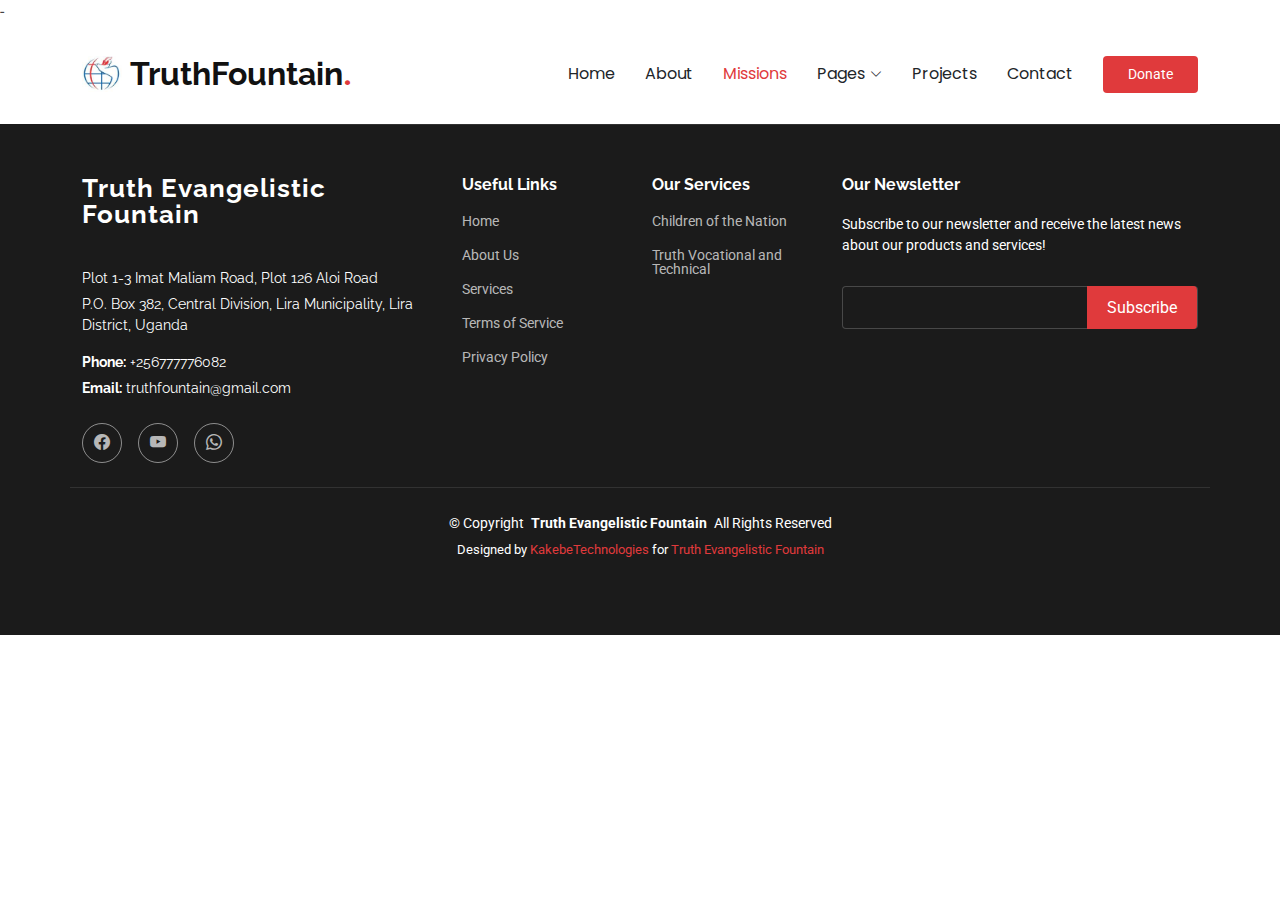
<file: service-details.html>
<!DOCTYPE html>
<html lang="en">

<head>
  <meta charset="utf-8">
  <meta content="width=device-width, initial-scale=1.0" name="viewport">
  <title>TruthFountain</title>
  <meta name="description" content="">
  <meta name="keywords" content="">
  <!-- Favicons -->
  <link href="assets/img/logo.jpg" rel="icon">
  <link href="assets/img/logo.jpg" rel="apple-touch-icon">

  <!-- Fonts -->
  <link href="https://fonts.googleapis.com" rel="preconnect">
  <link href="https://fonts.gstatic.com" rel="preconnect" crossorigin>
  <link href="https://fonts.googleapis.com/css2?family=Roboto:ital,wght@0,100;0,300;0,400;0,500;0,700;0,900;1,100;1,300;1,400;1,500;1,700;1,900&family=Poppins:ital,wght@0,100;0,200;0,300;0,400;0,500;0,600;0,700;0,800;0,900;1,100;1,200;1,300;1,400;1,500;1,600;1,700;1,800;1,900&family=Raleway:ital,wght@0,100;0,200;0,300;0,400;0,500;0,600;0,700;0,800;0,900;1,100;1,200;1,300;1,400;1,500;1,600;1,700;1,800;1,900&display=swap" rel="stylesheet">

  <!-- Vendor CSS Files -->
  <link href="assets/vendor/bootstrap/css/bootstrap.min.css" rel="stylesheet">
  <link href="assets/vendor/bootstrap-icons/bootstrap-icons.css" rel="stylesheet">
  <link href="assets/vendor/aos/aos.css" rel="stylesheet">
  <link href="assets/vendor/glightbox/css/glightbox.min.css" rel="stylesheet">
  <link href="assets/vendor/swiper/swiper-bundle.min.css" rel="stylesheet">

  <!-- Main CSS File -->
  <link href="assets/css/main.css" rel="stylesheet">
-
</head>

<body class="index-page">

  <header id="header" class="header d-flex align-items-center sticky-top">
    <div class="container-fluid container-xl position-relative d-flex align-items-center">

      <a href="index.html" class="logo d-flex align-items-center me-auto">
        
        <img src="assets/img/logo.jpg" alt="truth logo">
        <h1 class="sitename">TruthFountain</h1>
        <span>.</span>
      </a>

      <nav id="navmenu" class="navmenu">
        <ul>
          <li><a href="index.html" >Home<br></a></li>
          <li><a href="about.html" >About</a></li>
          <li><a href="service.html" class="active" >Missions</a></li> 
          <li class="dropdown"><a href="#"><span>Pages</span> <i class="bi bi-chevron-down toggle-dropdown"></i></a>
            <ul>
              <li><a href="our-ministries.html">Our Ministries</a></li>
              <li><a href="team.html">Our Team</a></li>
              <li><a href="get-involved.html">Get Involved</a></li>
              <li><a href="blog.html">Our Blogs</a></li>
            </ul>
          </li>

          <li><a href="projects.html" >Projects</a></li>
          <li><a href="contact.html">Contact</a></li>
        </ul>
        <i class="mobile-nav-toggle d-xl-none bi bi-list"></i>
      </nav>

      <a class="btn-getstarted" href="https://store.pesapal.com/truthevangelisticfountainministr">Donate</a>

    </div>
  </header>

  <main class="main">



    
   
  </main>
  <footer id="footer" class="footer dark-background">

    <div class="container footer-top">
      <div class="row gy-4">
        <div class="col-lg-4 col-md-6 footer-about">
          <a href="index.html" class="logo d-flex align-items-center">
            <span class="sitename">Truth Evangelistic Fountain</span>
          </a>
          <div class="footer-contact pt-3">
            <p>Plot 1-3 Imat Maliam Road, Plot 126 Aloi Road</p>
            <p>P.O. Box 382, Central Division, Lira Municipality, Lira District, Uganda</p>
            <p class="mt-3"><strong>Phone:</strong> <span>+256777776082</span></p>
            <p><strong>Email:</strong> <span>truthfountain@gmail.com</span></p>
          </div>
          <div class="social-links d-flex mt-4">
            <a href="index.html"  class="me-3">
              <i class="bi bi-facebook"></i>
            </a>
            <!-- <a href="http://www.mwa-tef-missions.org" target="_blank" class="me-3">
              <i class="bi bi-link"></i>
            </a> -->
            <a href="https://youtube.com/@truthfountaintv?si=hxhBbvGKqnFENnDd" target="_blank" class="me-3">
              <i class="bi bi-youtube"></i>
            </a>
            <a href="https://wa.me/256777776082" target="_blank">
              <i class="bi bi-whatsapp"></i>
            </a>
          </div>
          
          
        </div>
  
        <div class="col-lg-2 col-md-3 footer-links">
          <h4>Useful Links</h4>
          <ul>
            <li><a href="index.html">Home</a></li>
            <li><a href="about.html">About Us</a></li>
            <li><a href="service.html">Services</a></li>
            <li><a href="contact.html">Terms of Service</a></li>
            <li><a href="get-involved.html">Privacy Policy</a></li>
          </ul> 
        </div>
  
        <div class="col-lg-2 col-md-3 footer-links">
          <h4>Our Services</h4>
          <ul>
            <li><a href="service.html">Children of the Nation</a></li>
            <li><a href="service.html">Truth Vocational and Technical</a></li>
            
          </ul>
        </div>
  
        <div class="col-lg-4 col-md-12 footer-newsletter">
          <h4>Our Newsletter</h4>
          <p>Subscribe to our newsletter and receive the latest news about our products and services!</p>
          <form action="forms/newsletter.php" method="post" class="php-email-form">
            <div class="newsletter-form"><input type="email" name="email"><input type="submit" value="Subscribe"></div>
            <div class="loading">Loading</div>
            <div class="error-message"></div>
            <div class="sent-message">Your subscription request has been sent. Thank you!</div>
          </form>
        </div>
  
      </div>
    </div>
  
    <div class="container copyright text-center mt-4">
      <p>© <span>Copyright</span> <strong class="px-1 sitename">Truth Evangelistic Fountain</strong> <span>All Rights Reserved</span></p>
      <div class="credits">
        Designed by <a href="https://KakebeTechnologies.com">KakebeTechnologies</a> for <a href="#Home">Truth Evangelistic Fountain</a>
      </div>
    </div>
  
  </footer>

  <!-- Scroll Top -->
  <a href="#" id="scroll-top" class="scroll-top d-flex align-items-center justify-content-center"><i class="bi bi-arrow-up-short"></i></a>

  <!-- Vendor JS Files -->
  <script src="assets/vendor/bootstrap/js/bootstrap.bundle.min.js"></script>
  <script src="assets/vendor/php-email-form/validate.js"></script>
  <script src="assets/vendor/aos/aos.js"></script>
  <script src="assets/vendor/glightbox/js/glightbox.min.js"></script>
  <script src="assets/vendor/swiper/swiper-bundle.min.js"></script>
  <script src="assets/vendor/purecounter/purecounter_vanilla.js"></script>
  <script src="assets/vendor/imagesloaded/imagesloaded.pkgd.min.js"></script>
  <script src="assets/vendor/isotope-layout/isotope.pkgd.min.js"></script>

  <!-- Main JS File -->
  <script src="assets/js/main.js"></script>

</body>

</html>
</file>
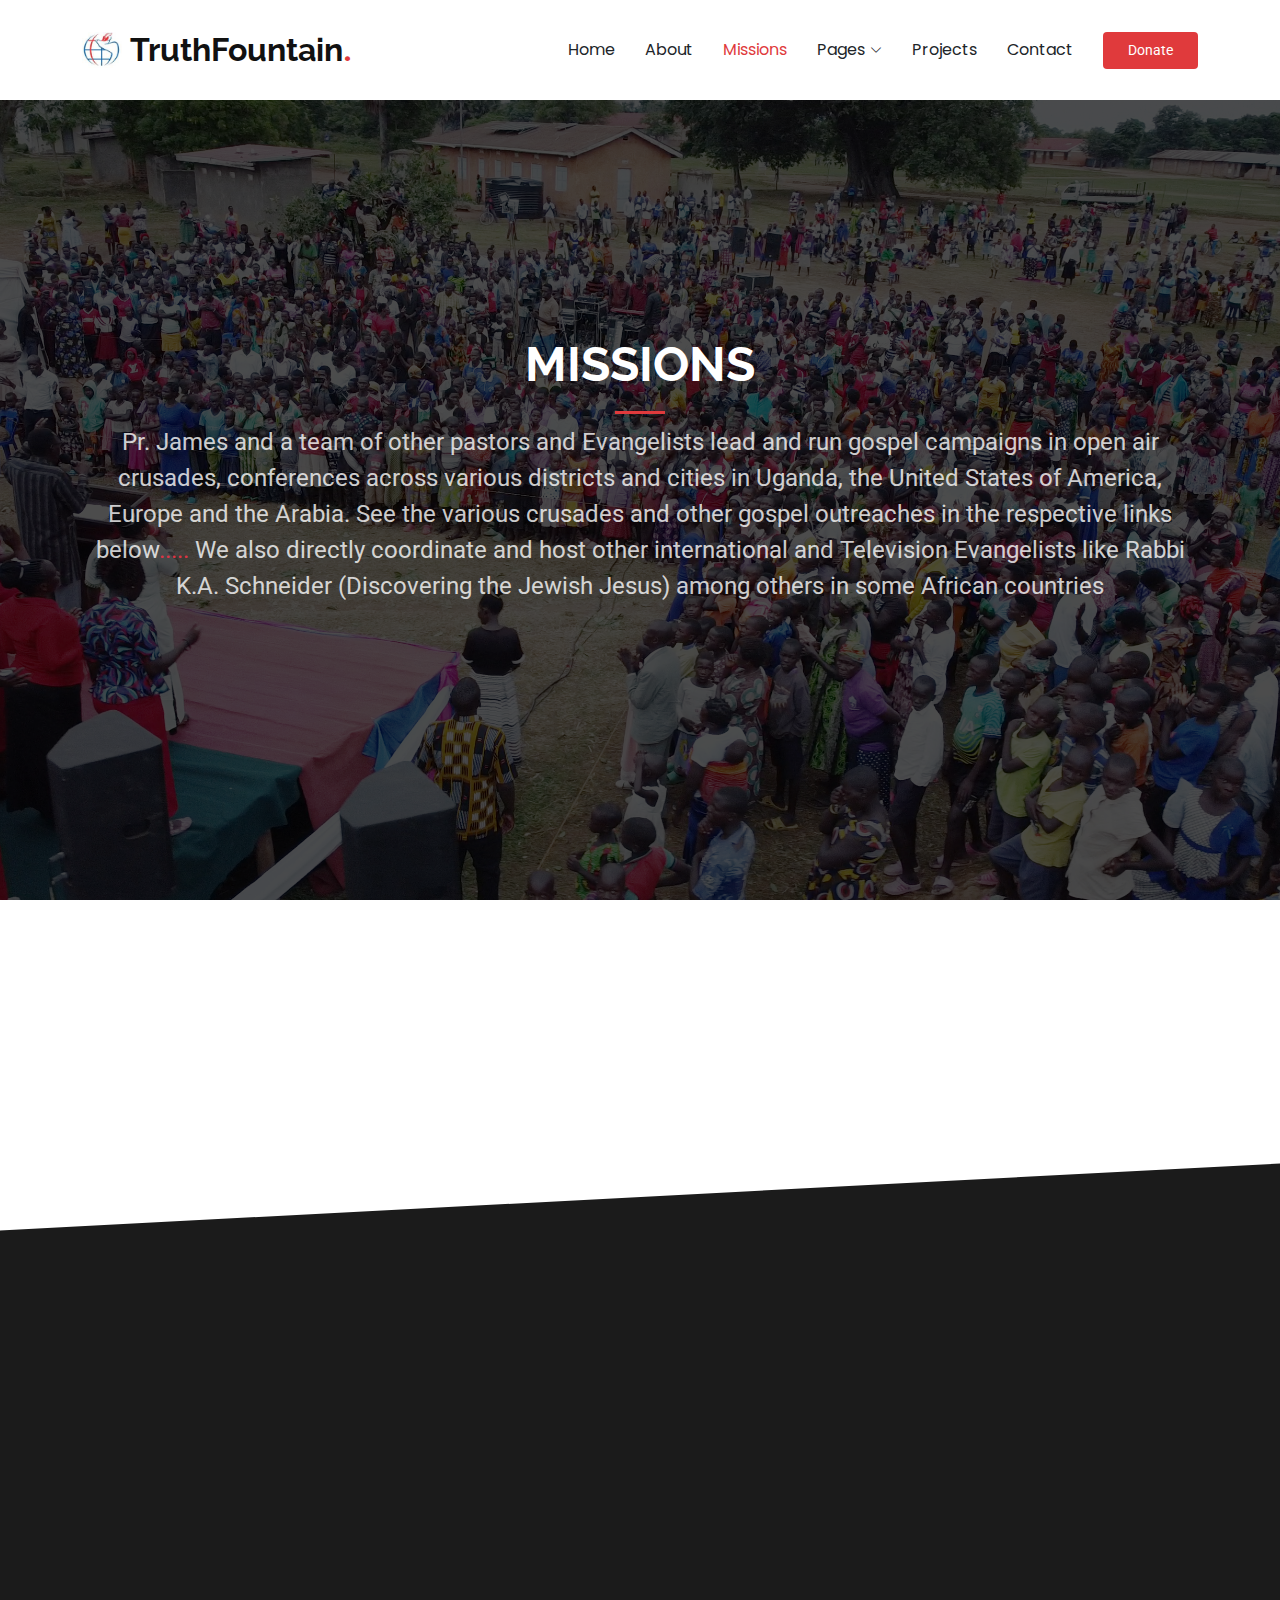
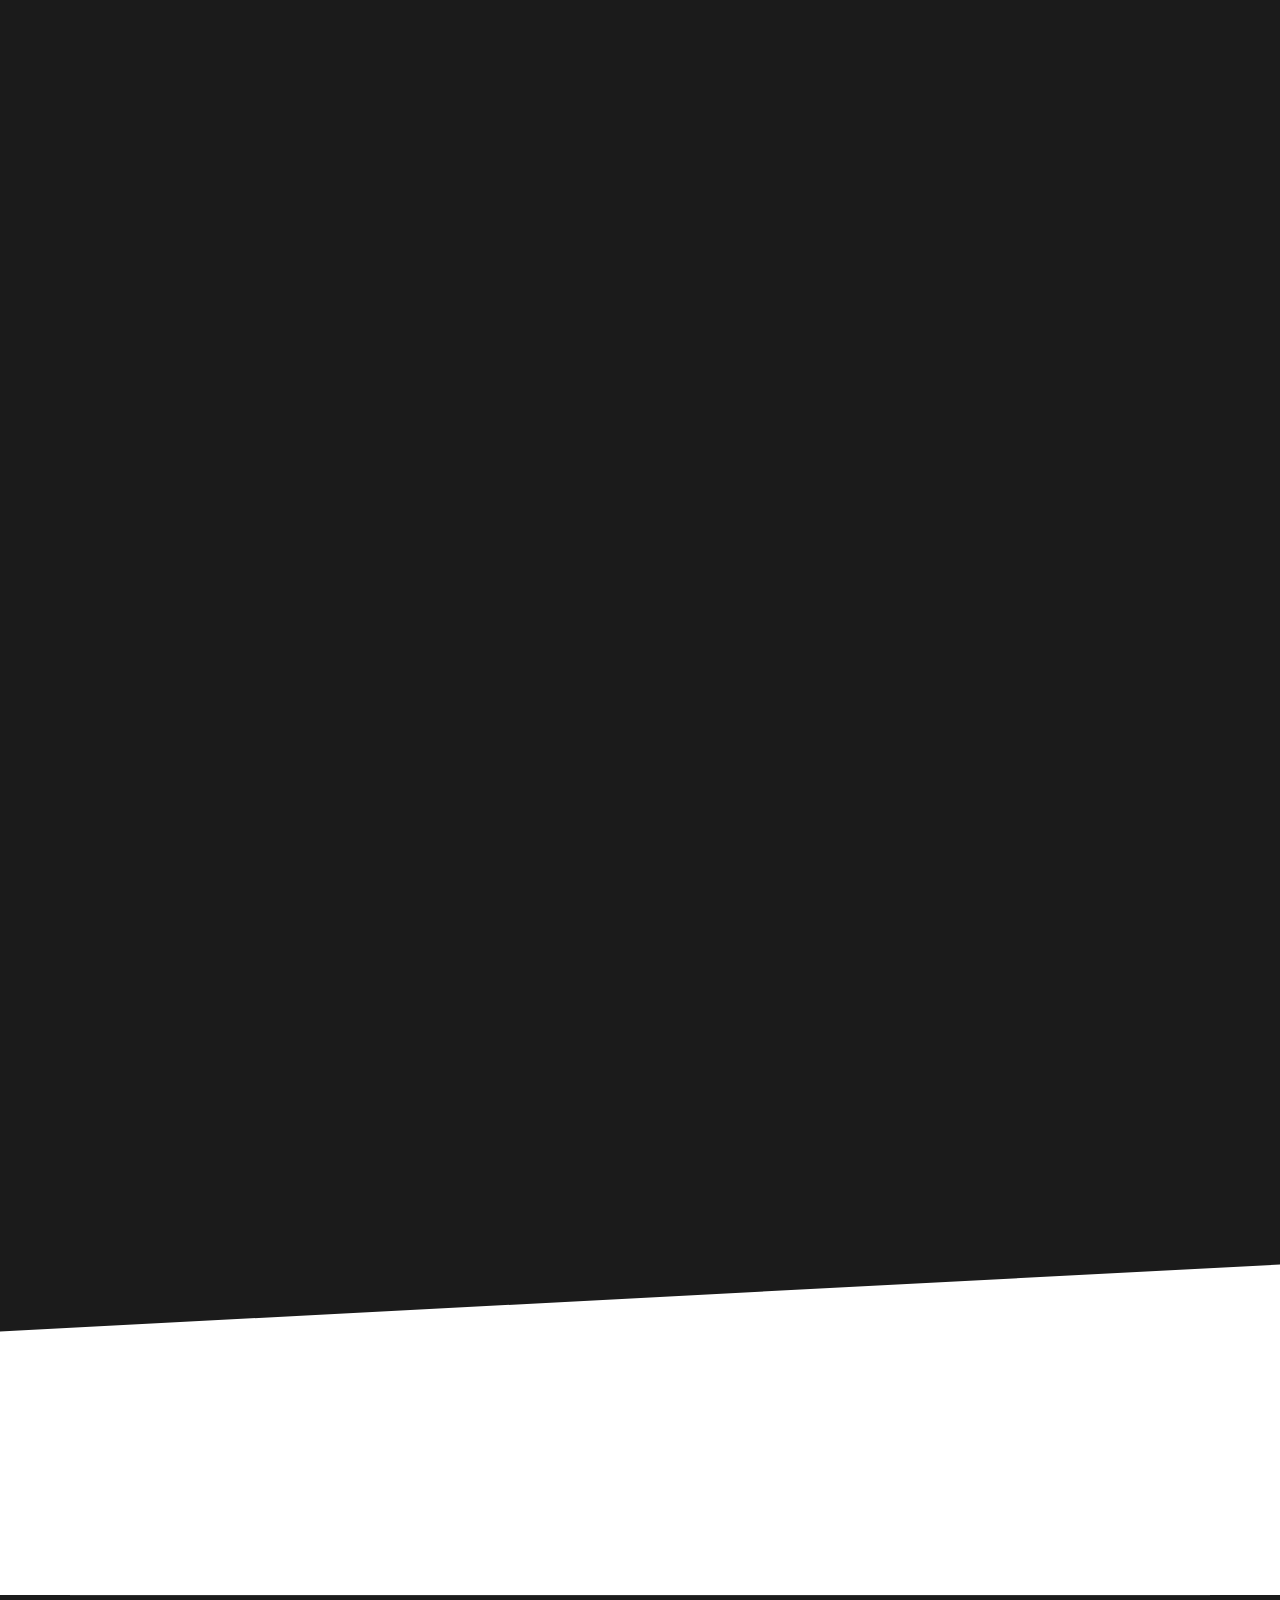
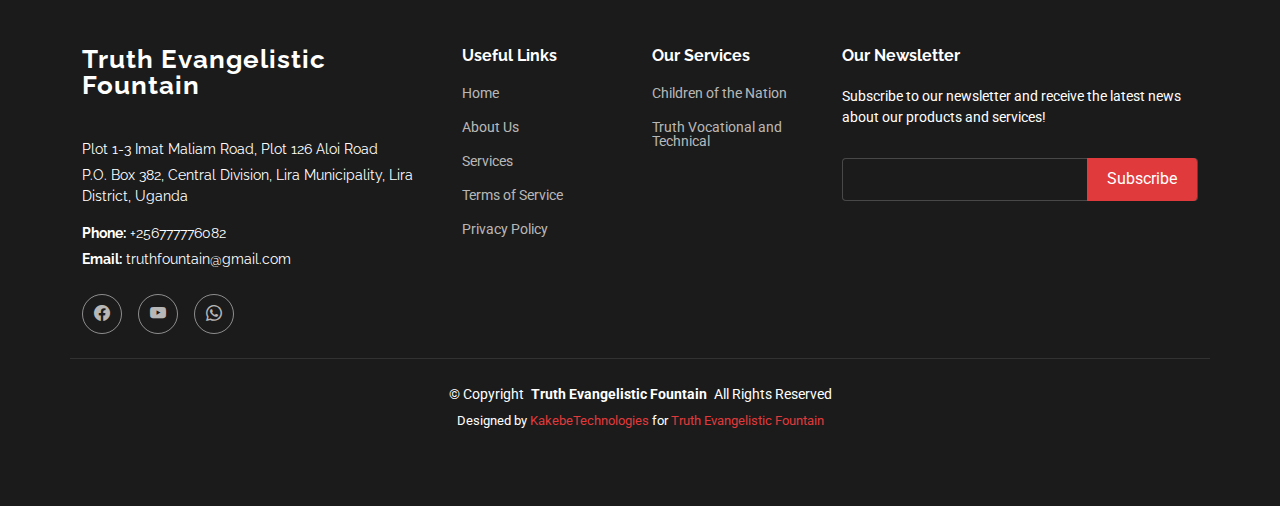
<file: service.html>
<!DOCTYPE html>
<html lang="en">

<head>
  <meta charset="utf-8">
  <meta content="width=device-width, initial-scale=1.0" name="viewport">
  <title class="text-primary">Truth Fountain</title>
  <meta name="description" content="">
  <meta name="keywords" content="">

  <!-- Favicons -->
  <link href="assets/img/logo.jpg" rel="icon">
  <link href="assets/img/logo.jpg" rel="apple-touch-icon">

  <!-- Fonts -->
  <link href="https://fonts.googleapis.com" rel="preconnect">
  <link href="https://fonts.gstatic.com" rel="preconnect" crossorigin>
  <link href="https://fonts.googleapis.com/css2?family=Roboto:ital,wght@0,100;0,300;0,400;0,500;0,700;0,900;1,100;1,300;1,400;1,500;1,700;1,900&family=Poppins:ital,wght@0,100;0,200;0,300;0,400;0,500;0,600;0,700;0,800;0,900;1,100;1,200;1,300;1,400;1,500;1,600;1,700;1,800;1,900&family=Raleway:ital,wght@0,100;0,200;0,300;0,400;0,500;0,600;0,700;0,800;0,900;1,100;1,200;1,300;1,400;1,500;1,600;1,700;1,800;1,900&display=swap" rel="stylesheet">

  <!-- Vendor CSS Files -->
  <link href="assets/vendor/bootstrap/css/bootstrap.min.css" rel="stylesheet">
  <link href="assets/vendor/bootstrap-icons/bootstrap-icons.css" rel="stylesheet">
  <link href="assets/vendor/aos/aos.css" rel="stylesheet">
  <link href="assets/vendor/glightbox/css/glightbox.min.css" rel="stylesheet">
  <link href="assets/vendor/swiper/swiper-bundle.min.css" rel="stylesheet">

  <!-- Main CSS File -->
  <link href="assets/css/main.css" rel="stylesheet">

  <!-- =======================================================
  ======================================================== -->
</head>

<body class="index-page">

  <header id="header" class="header d-flex align-items-center sticky-top">
    <div class="container-fluid container-xl position-relative d-flex align-items-center">

      <a href="index.html" class="logo d-flex align-items-center me-auto">
        
        <img src="assets/img/logo.jpg" alt="">
        <h1 class="sitename">TruthFountain</h1>
        <span>.</span>
      </a>

      <nav id="navmenu" class="navmenu">
        <ul>
          <li><a href="index.html" >Home<br></a></li>
          <li><a href="about.html">About</a></li>
          <li><a href="service.html" class="active">Missions</a></li> 
          <li class="dropdown"><a href="#"><span>Pages</span> <i class="bi bi-chevron-down toggle-dropdown"></i></a>
            <ul>
              <li><a href="other-ministries.html">Other Ministries</a></li>
              <li><a href="team.html">Our Team</a></li>
              <li><a href="get-involved.html">Get Involved</a></li>
              <li><a href="blog.html">Our Blogs</a></li>
            </ul>
          </li>

          <li><a href="projects.html">Projects</a></li>
          <li><a href="contact.html">Contact</a></li>
        </ul>
        <i class="mobile-nav-toggle d-xl-none bi bi-list"></i>
      </nav>

      <a class="btn-getstarted" href="https://store.pesapal.com/truthevangelisticfountainministr">Donate</a>

    </div>
  </header>

  <main class="main">

    <!-- Hero Section -->
<section id="hero" class="hero section">

  <img src="assets/img/evang.jpg" alt="" data-aos="fade-in">

    <div class="container">
      <div class="row">
        <div class="col-lg-12 section-title">
          <h2 data-aos="fade-up" data-aos-delay="100">
            Missions
          </h2>
          <p data-aos="fade-up" data-aos-delay="200">Pr. James and a team of other pastors and Evangelists lead and run gospel campaigns in open air crusades, conferences across various districts and cities in Uganda, the United States of America, Europe and the Arabia. See the various crusades and other gospel outreaches in the respective links below<span class="text-danger">.....</span> We also directly coordinate and host other international and Television Evangelists like Rabbi K.A. Schneider (Discovering the Jewish Jesus) among others in some African countries</p>

        </div>
      </div>
    </div>

</section><!-- /Hero Section -->

  <!-- Clients Section -->
  <section id="clients" class="clients section">

    <div class="container" data-aos="fade-up" data-aos-delay="100">

      <div class="swiper init-swiper">
        <script type="application/json" class="swiper-config">
          {
            "loop": true,
            "speed": 600,
            "autoplay": {
              "delay": 5000
            },
            "slidesPerView": "auto",
            "pagination": {
              "el": ".swiper-pagination",
              "type": "bullets",
              "clickable": true
            },
            "breakpoints": {
              "320": {
                "slidesPerView": 2,
                "spaceBetween": 40
              },
              "480": {
                "slidesPerView": 3,
                "spaceBetween": 60
              },
              "640": {
                "slidesPerView": 4,
                "spaceBetween": 80
              },
              "992": {
                "slidesPerView": 6,
                "spaceBetween": 120
              }
            }
          }
        </script>
        <div class="swiper-wrapper align-items-center">
          <div class="swiper-slide"><img src="assets/img/clients/cotn.jpg" class="img-fluid" alt=""></div>
          <div class="swiper-slide"><img src="assets/img/clients/acaid.png" class="img-fluid" alt=""></div>
          <div class="swiper-slide"><img src="assets/img/clients/gem.jpg" class="img-fluid" alt=""></div>
          <div class="swiper-slide"><img src="assets/img/clients/globalhope.jpg" class="img-fluid" alt=""></div>
          <div class="swiper-slide"><img src="assets/img/clients/acaid.png" class="img-fluid" alt=""></div>
          <div class="swiper-slide"><img src="assets/img/clients/cotn.jpg" class="img-fluid" alt=""></div>
          <div class="swiper-slide"><img src="assets/img/clients/globalhope.jpg" class="img-fluid" alt=""></div>
          <div class="swiper-slide"><img src="assets/img/clients/gem.jpg" class="img-fluid" alt=""></div>
        </div>
        <div class="swiper-pagination"></div>
      </div>

    </div>

  </section><!-- /Clients Section -->


<!-- Services Section -->
<section id="services" class="services section section-bg dark-background">

  <!-- Section Title -->
  <div class="container section-title" data-aos="fade-up">
    <h2></h2>
    <p>Pr. James and a team of other pastors and Evangelists lead and run gospel campaigns in open air crusades, conferences across various districts and cities in Uganda, the United States of America, Europe and the Arabia. See the various crusades and other gospel outreaches in the respective links below…..
    We also directly coordinate and host other international and Television Evangelists like Rabbi K.A. Schneider (Discovering the Jewish Jesus) among others in some African countries</p>
  </div><!-- End Section Title -->

  <div class="container">

    <div class="row gy-4">


      <div class="col-md-6" data-aos="fade-up" data-aos-delay="100">
          <div class="service-item d-flex position-relative h-100">
              <i class="bi bi-people-fill icon flex-shrink-0"></i> <!-- Updated icon for Lango Evangelization agenda -->
              <div>
                  <iframe width="100%" height="200" src="https://www.youtube.com/embed/UPJO-7YNzq8" title="Lango Evangelization" frameborder="0" allow="accelerometer; autoplay; clipboard-write; encrypted-media; gyroscope; picture-in-picture" allowfullscreen></iframe>
                  <h4 class="title">Lango Evangelization agenda</h4>
                  <p class="description">Lango Evangelization Agenda 
                    In the year 2019 the lord sent us to preach in population centers in Lango region in Northern Uganda and today we have held over 40 forty crusades in the villages, 100 crusade in a secular radio stations, outreaches in schools, hospitals, etc. More than 30,000 souls won to Christ, sick healed, demon posssed delivered and many others.
                    <span class="collapse" id="langoAgendaCollapse">
                      Less than a week to the first outreach on this agenda, I had a dream in which I was reprimanding three boys who were very busy harvesting some treasure (honey) from an anthill (mound) in a nearby bush.
                      When they wouldn't take heed to my caution of impending danger, I left, but was very concerned that I had failed in my mission as an adult to help them.
                      This dream came true the first day of the crusade when we were told that some three boys in the community, where we were preaching the good news, struggled over honey they were harvesting from a nearby ant-hill, ending up in one of them being burnt to death when his two fellows felt overpowered in the contest, one retaliating by torching the bush they were in. The
                      fires surrounded and killed their other friend who was now left alone to enjoy the well-earned honey! His inferno tattered body was not yet laid to rest by the first day of the crusade!
                      First, I was very disturbed by that unfortunate happening, but second, the Lord reminded me he had shown me a sign that we were meant to embark on this journey of the one tribe evangelization, and that it was critical we warned the people of the impending inferno of hell, whereas everyone seems to be going about their daily routines and normal life haggles. The gospel is not condemnation but justification through Jesus Christ.
                      It was the fifth of January 2019 when the Lord emphatically ministered to, me, Pastor James to preach in all population centers within the Lango region. I heard him say; "I brought you to planet earth through this tribe and have made you a blessing to Nations and so you have an obligation to reach your own people with the gospel".
                      There were other explanations accompanying including the definition of what a true pastor is, not just enjoying the recognitions of your community, church or denomination, in public and other social places, but to be sold out and fully bent to the task of our Biblical calling. This happened after preaching the gospel in other countries in 2018 with last being held at the 90th North America Christian Convention in Indiana, Indianapolis and Bremerton, Washington, USA .
                      From that vision, I developed a theme "Lango Evangelization Agenda". The Lango evangelization agenda will not only go to villages but to schools, colleges, institutions, prisons, hospitals, etc.weather. mostations, local newspapisions, hospitals, ehe unreached. The mobilization is to reach the tribal group, not for the benefit of our church, but to fulfil the God-given vision. We will work with any believing church be it Anglican, Charismatics, Baptist, Pentecostal, etc.
                      
                      The main goal of Lango Evangelization agenda is not to open a new church or promote any church agenda but to preach salvation, healing and deliverance through Jesus Christ, besides challenging the Church of Christ to wake up and take the great commission seriously. Just like we have seen God save, heal and deliver in other countries, we want to see the same here at motherland. Our people should get delivered from poverty, drunkenness, immorality, witchcraft, occultism, etc.
                      For our tribe mates living outside the districts of Lango and in the diasporas, they should really take great interest in this evangelization agenda because we're going to preach to their brothers and sisters, mothers and fathers, uncles and unties; of which if we don't preach to them they will be the very people corrupting the money sent, getting various illnesses because of intoxication from Alcohol, other drugs, poor hygiene, and other predicaments. This same burden applies to all God's people around the world.
                      Even other international bodies and charities who send funding to Lango sub-region should take more interest in funding this work because some of the work they are doing, if not sheltered by the preaching of the gospel, which alone is the bedrock for true stewardship, faithfulness, and productivity, can't rest assured of the much needed results and transformation they envision to achieve! Some of the projects they are doing are not yielding results because the very people who these programs are to benefit are corrupting the money and so it's only through preaching of the gospel that their lives can change.
                    </span>
                    <button class="btn btn-link text-info" type="button" data-bs-toggle="collapse" data-bs-target="#langoAgendaCollapse" aria-expanded="false" aria-controls="langoAgendaCollapse" 
                      onclick="this.innerHTML = this.innerHTML.includes('Read More') ? 'Show Less' : 'Read More'"
                      style="transition: all 0.3s ease;">
                      Read More
                    </button>
                  </p>
                  </p>
              </div>
          </div>
      </div><!-- End Service Item -->
  
      <div class="col-md-6" data-aos="fade-up" data-aos-delay="200">
          <div class="service-item d-flex position-relative h-100">
              <i class="bi bi-book-half icon flex-shrink-0"></i> <!-- Updated icon for Bible Training Center -->
              <div>
                  <h4 class="title"><a href="service-details.html" class="stretched-link">Bible Training Center for Pastors and Church Leaders</a></h4>
                  <p class="description"></p>
              </div>
          </div>
      </div><!-- End Service Item -->
  
      <div class="col-md-6" data-aos="fade-up" data-aos-delay="300">
          <div class="service-item d-flex position-relative h-100">
              <i class="bi bi-person-heart icon flex-shrink-0"></i> <!-- Updated icon for Youth Outreaches -->
              <div>
                  <h4 class="title"><a href="service-details.html" class="stretched-link">Youth Outreaches</a></h4>
                  <p class="description">The youth department is one of the key departments in the ministry that is mentoring many young people both at the church and in the community. We have a holistic approach of mentorship where we are building the youth spiritually, mentally, academically and professionally.
                    Through our school outreaches, in 2024, we were able to reach out to 40 schools where we guided, counselled and preached to over 25,000 students in high schools and institutions. 2,446 of these students gave their lives to Christ.
                    We also do community outreaches where we preach in hospitals, prisons, streets and villages. All these outreaches are led by the young people.
                    As the word of God defines true religion as helping the poor and the needy, we have a charity wing of the youth department. We always distribute clothes, shoes and other personal effects to the vulnerable people in the community. All this is through the support from the youth and donations from the well wishers.
                    Between 2025 and 2026, we have a vision of reaching out to over 100,000 young people with a vision of seeing 12,000 people giving their lives to Christ. We also have a vision of expanding our charity work into other vulnerable communities.
                  </p>
              </div>
          </div>
      </div><!-- End Service Item -->
  
      <div class="col-md-6" data-aos="fade-up" data-aos-delay="400">
          <div class="service-item d-flex position-relative h-100">
              <i class="bi bi-hospital icon flex-shrink-0"></i> <!-- Updated icon for Hospital Ministry -->
              <div>
                  <h4 class="title"><a href="service-details.html" class="stretched-link">Hospital Ministry</a></h4>
                  <p class="description"></p>
              </div>
          </div>
      </div><!-- End Service Item -->
  
      <div class="col-md-6" data-aos="fade-up" data-aos-delay="400">
          <div class="service-item d-flex position-relative h-100">
              <i class="bi bi-person-bounding-box icon flex-shrink-0"></i> <!-- Updated icon for Women Crusade -->
              <div>
                  <h4 class="title"><a href="service-details.html" class="stretched-link">Women Crusade</a></h4>
                  <p class="description"></p>
              </div>
          </div>
      </div><!-- End Service Item -->
  
      <div class="col-md-6" data-aos="fade-up" data-aos-delay="500">
          <div class="service-item d-flex position-relative h-100">
              <i class="bi bi-journal-text icon flex-shrink-0"></i> <!-- Updated icon for Prison Ministry -->
              <div>
                  <h4 class="title"><a href="service-details.html" class="stretched-link">Prison Ministry</a></h4>
                  <p class="description"></p>
              </div>
          </div>
      </div><!-- End Service Item -->
  
      <div class="col-md-6" data-aos="fade-up" data-aos-delay="600">
          <div class="service-item d-flex position-relative h-100">
              <i class="bi bi-music-note icon flex-shrink-0"></i> <!-- Updated icon for Choir Outreach -->
              <div>
                  <h4 class="title"><a href="service-details.html" class="stretched-link">Choir Outreach</a></h4>
                  <p class="description"></p>
              </div>
          </div>
      </div><!-- End Service Item -->
  
  </div>
  

  </div>

</section>
<!-- /Services Section -->

  <!-- Clients Section -->
  <section id="clients" class="clients section">

    <div class="container" data-aos="fade-up" data-aos-delay="100">

      <div class="swiper init-swiper">
        <script type="application/json" class="swiper-config">
          {
            "loop": true,
            "speed": 600,
            "autoplay": {
              "delay": 5000
            },
            "slidesPerView": "auto",
            "pagination": {
              "el": ".swiper-pagination",
              "type": "bullets",
              "clickable": true
            },
            "breakpoints": {
              "320": {
                "slidesPerView": 2,
                "spaceBetween": 40
              },
              "480": {
                "slidesPerView": 3,
                "spaceBetween": 60
              },
              "640": {
                "slidesPerView": 4,
                "spaceBetween": 80
              },
              "992": {
                "slidesPerView": 6,
                "spaceBetween": 120
              }
            }
          }
        </script>
        <div class="swiper-wrapper align-items-center">
          <div class="swiper-slide"><img src="assets/img/clients/cotn.jpg" class="img-fluid" alt=""></div>
          <div class="swiper-slide"><img src="assets/img/clients/acaid.png" class="img-fluid" alt=""></div>
          <div class="swiper-slide"><img src="assets/img/clients/gem.jpg" class="img-fluid" alt=""></div>
          <div class="swiper-slide"><img src="assets/img/clients/globalhope.jpg" class="img-fluid" alt=""></div>
          <div class="swiper-slide"><img src="assets/img/clients/acaid.png" class="img-fluid" alt=""></div>
          <div class="swiper-slide"><img src="assets/img/clients/cotn.jpg" class="img-fluid" alt=""></div>
          <div class="swiper-slide"><img src="assets/img/clients/globalhope.jpg" class="img-fluid" alt=""></div>
          <div class="swiper-slide"><img src="assets/img/clients/gem.jpg" class="img-fluid" alt=""></div>
        </div>
        <div class="swiper-pagination"></div>
      </div>

    </div>

  </section><!-- /Clients Section -->





  </main>
  <footer id="footer" class="footer dark-background">

    <div class="container footer-top">
      <div class="row gy-4">
        <div class="col-lg-4 col-md-6 footer-about">
          <a href="index.html" class="logo d-flex align-items-center">
            <span class="sitename">Truth Evangelistic Fountain</span>
          </a>
          <div class="footer-contact pt-3">
            <p>Plot 1-3 Imat Maliam Road, Plot 126 Aloi Road</p>
            <p>P.O. Box 382, Central Division, Lira Municipality, Lira District, Uganda</p>
            <p class="mt-3"><strong>Phone:</strong> <span>+256777776082</span></p>
            <p><strong>Email:</strong> <span>truthfountain@gmail.com</span></p>
          </div>
          <div class="social-links d-flex mt-4">
            <a href="index.html"  class="me-3">
              <i class="bi bi-facebook"></i>
            </a>
            <!-- <a href="http://www.mwa-tef-missions.org" target="_blank" class="me-3">
              <i class="bi bi-link"></i>
            </a> -->
            <a href="https://youtube.com/@truthfountaintv?si=hxhBbvGKqnFENnDd" target="_blank" class="me-3">
              <i class="bi bi-youtube"></i>
            </a>
            <a href="https://wa.me/256777776082" target="_blank">
              <i class="bi bi-whatsapp"></i>
            </a>
          </div>
          
          
        </div>
  
        <div class="col-lg-2 col-md-3 footer-links">
          <h4>Useful Links</h4>
          <ul>
            <li><a href="index.html">Home</a></li>
            <li><a href="about.html">About Us</a></li>
            <li><a href="service.html">Services</a></li>
            <li><a href="contact.html">Terms of Service</a></li>
            <li><a href="get-involved.html">Privacy Policy</a></li>
          </ul> 
        </div>
  
        <div class="col-lg-2 col-md-3 footer-links">
          <h4>Our Services</h4>
          <ul>
            <li><a href="service.html">Children of the Nation</a></li>
            <li><a href="service.html">Truth Vocational and Technical</a></li>
            
          </ul>
        </div>
  
        <div class="col-lg-4 col-md-12 footer-newsletter">
          <h4>Our Newsletter</h4>
          <p>Subscribe to our newsletter and receive the latest news about our products and services!</p>
          <form action="forms/newsletter.php" method="post" class="php-email-form">
            <div class="newsletter-form"><input type="email" name="email"><input type="submit" value="Subscribe"></div>
            <div class="loading">Loading</div>
            <div class="error-message"></div>
            <div class="sent-message">Your subscription request has been sent. Thank you!</div>
          </form>
        </div>
  
      </div>
    </div>
  
    <div class="container copyright text-center mt-4">
      <p>© <span>Copyright</span> <strong class="px-1 sitename">Truth Evangelistic Fountain</strong> <span>All Rights Reserved</span></p>
      <div class="credits">
        Designed by <a href="https://KakebeTechnologies.com">KakebeTechnologies</a> for <a href="#Home">Truth Evangelistic Fountain</a>
      </div>
    </div>
  
  </footer>

  <!-- Scroll Top -->
  <a href="#" id="scroll-top" class="scroll-top d-flex align-items-center justify-content-center"><i class="bi bi-arrow-up-short"></i></a>

  <!-- Vendor JS Files -->
  <script src="assets/vendor/bootstrap/js/bootstrap.bundle.min.js"></script>
  <script src="assets/vendor/php-email-form/validate.js"></script>
  <script src="assets/vendor/aos/aos.js"></script>
  <script src="assets/vendor/glightbox/js/glightbox.min.js"></script>
  <script src="assets/vendor/swiper/swiper-bundle.min.js"></script>
  <script src="assets/vendor/purecounter/purecounter_vanilla.js"></script>
  <script src="assets/vendor/imagesloaded/imagesloaded.pkgd.min.js"></script>
  <script src="assets/vendor/isotope-layout/isotope.pkgd.min.js"></script>

  <!-- Main JS File -->
  <script src="assets/js/main.js"></script>

</body>

</html>
</file>
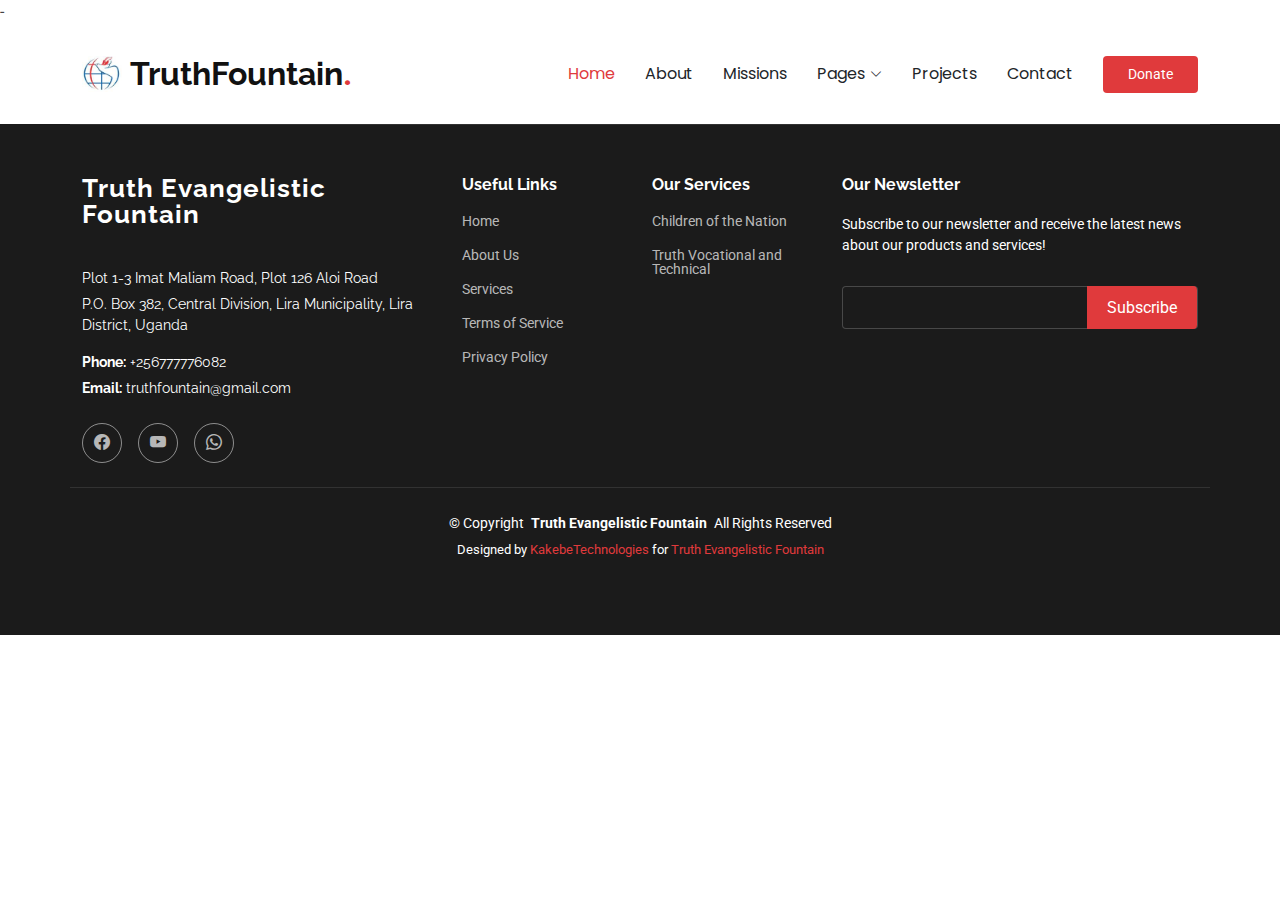
<file: starter-page.html>
<!DOCTYPE html>
<html lang="en">

<head>
  <meta charset="utf-8">
  <meta content="width=device-width, initial-scale=1.0" name="viewport">
  <title>TruthFountain</title>
  <meta name="description" content="">
  <meta name="keywords" content="">
  <!-- Favicons -->
  <link href="assets/img/logo.jpg" rel="icon">
  <link href="assets/img/logo.jpg" rel="apple-touch-icon">

  <!-- Fonts -->
  <link href="https://fonts.googleapis.com" rel="preconnect">
  <link href="https://fonts.gstatic.com" rel="preconnect" crossorigin>
  <link href="https://fonts.googleapis.com/css2?family=Roboto:ital,wght@0,100;0,300;0,400;0,500;0,700;0,900;1,100;1,300;1,400;1,500;1,700;1,900&family=Poppins:ital,wght@0,100;0,200;0,300;0,400;0,500;0,600;0,700;0,800;0,900;1,100;1,200;1,300;1,400;1,500;1,600;1,700;1,800;1,900&family=Raleway:ital,wght@0,100;0,200;0,300;0,400;0,500;0,600;0,700;0,800;0,900;1,100;1,200;1,300;1,400;1,500;1,600;1,700;1,800;1,900&display=swap" rel="stylesheet">

  <!-- Vendor CSS Files -->
  <link href="assets/vendor/bootstrap/css/bootstrap.min.css" rel="stylesheet">
  <link href="assets/vendor/bootstrap-icons/bootstrap-icons.css" rel="stylesheet">
  <link href="assets/vendor/aos/aos.css" rel="stylesheet">
  <link href="assets/vendor/glightbox/css/glightbox.min.css" rel="stylesheet">
  <link href="assets/vendor/swiper/swiper-bundle.min.css" rel="stylesheet">

  <!-- Main CSS File -->
  <link href="assets/css/main.css" rel="stylesheet">
-
</head>

<body class="index-page">

  <header id="header" class="header d-flex align-items-center sticky-top">
    <div class="container-fluid container-xl position-relative d-flex align-items-center">

      <a href="index.html" class="logo d-flex align-items-center me-auto">
        
        <img src="assets/img/logo.jpg" alt="truth logo">
        <h1 class="sitename">TruthFountain</h1>
        <span>.</span>
      </a>

      <nav id="navmenu" class="navmenu">
        <ul>
          <li><a href="index.html" class="active" >Home<br></a></li>
          <li><a href="about.html" >About</a></li>
          <li><a href="service.html" >Missions</a></li> 
          <li class="dropdown"><a href="#"><span>Pages</span> <i class="bi bi-chevron-down toggle-dropdown"></i></a>
            <ul>
              <li><a href="our-ministries.html">Our Ministries</a></li>
              <li><a href="team.html">Our Team</a></li>
              <li><a href="get-involved.html">Get Involved</a></li>
              <li><a href="blog.html">Our Blogs</a></li>
            </ul>
          </li>

          <li><a href="projects.html" >Projects</a></li>
          <li><a href="contact.html">Contact</a></li>
        </ul>
        <i class="mobile-nav-toggle d-xl-none bi bi-list"></i>
      </nav>

      <a class="btn-getstarted" href="https://store.pesapal.com/truthevangelisticfountainministr">Donate</a>

    </div>
  </header>

  <main class="main">



    
   
  </main>
  <footer id="footer" class="footer dark-background">

    <div class="container footer-top">
      <div class="row gy-4">
        <div class="col-lg-4 col-md-6 footer-about">
          <a href="index.html" class="logo d-flex align-items-center">
            <span class="sitename">Truth Evangelistic Fountain </span>
          </a>
          <div class="footer-contact pt-3">
            <p>Plot 1-3 Imat Maliam Road, Plot 126 Aloi Road</p>
            <p>P.O. Box 382, Central Division, Lira Municipality, Lira District, Uganda</p>
            <p class="mt-3"><strong>Phone:</strong> <span>+256777776082</span></p>
            <p><strong>Email:</strong> <span>truthfountain@gmail.com</span></p>
          </div>
          <div class="social-links d-flex mt-4">
            <a href="index.html"  class="me-3">
              <i class="bi bi-facebook"></i>
            </a>
            <!-- <a href="http://www.mwa-tef-missions.org" target="_blank" class="me-3">
              <i class="bi bi-link"></i>
            </a> -->
            <a href="https://youtube.com/@truthfountaintv?si=hxhBbvGKqnFENnDd" target="_blank" class="me-3">
              <i class="bi bi-youtube"></i>
            </a>
            <a href="https://wa.me/256777776082" target="_blank">
              <i class="bi bi-whatsapp"></i>
            </a>
          </div>
          
          
        </div>
  
        <div class="col-lg-2 col-md-3 footer-links">
          <h4>Useful Links</h4>
          <ul>
            <li><a href="index.html">Home</a></li>
            <li><a href="about.html">About Us</a></li>
            <li><a href="service.html">Services</a></li>
            <li><a href="contact.html">Terms of Service</a></li>
            <li><a href="get-involved.html">Privacy Policy</a></li>
          </ul> 
        </div>
  
        <div class="col-lg-2 col-md-3 footer-links">
          <h4>Our Services</h4>
          <ul>
            <li><a href="service.html">Children of the Nation</a></li>
            <li><a href="service.html">Truth Vocational and Technical</a></li>
            
          </ul>
        </div>
  
        <div class="col-lg-4 col-md-12 footer-newsletter">
          <h4>Our Newsletter</h4>
          <p>Subscribe to our newsletter and receive the latest news about our products and services!</p>
          <form action="forms/newsletter.php" method="post" class="php-email-form">
            <div class="newsletter-form"><input type="email" name="email"><input type="submit" value="Subscribe"></div>
            <div class="loading">Loading</div>
            <div class="error-message"></div>
            <div class="sent-message">Your subscription request has been sent. Thank you!</div>
          </form>
        </div>
  
      </div>
    </div>
  
    <div class="container copyright text-center mt-4">
      <p>© <span>Copyright</span> <strong class="px-1 sitename">Truth Evangelistic Fountain</strong> <span>All Rights Reserved</span></p>
      <div class="credits">
        Designed by <a href="https://KakebeTechnologies.com">KakebeTechnologies</a> for <a href="#Home">Truth Evangelistic Fountain</a>
      </div>
    </div>
  
  </footer>

  <!-- Scroll Top -->
  <a href="#" id="scroll-top" class="scroll-top d-flex align-items-center justify-content-center"><i class="bi bi-arrow-up-short"></i></a>

  <!-- Vendor JS Files -->
  <script src="assets/vendor/bootstrap/js/bootstrap.bundle.min.js"></script>
  <script src="assets/vendor/php-email-form/validate.js"></script>
  <script src="assets/vendor/aos/aos.js"></script>
  <script src="assets/vendor/glightbox/js/glightbox.min.js"></script>
  <script src="assets/vendor/swiper/swiper-bundle.min.js"></script>
  <script src="assets/vendor/purecounter/purecounter_vanilla.js"></script>
  <script src="assets/vendor/imagesloaded/imagesloaded.pkgd.min.js"></script>
  <script src="assets/vendor/isotope-layout/isotope.pkgd.min.js"></script>

  <!-- Main JS File -->
  <script src="assets/js/main.js"></script>

</body>

</html>
</file>
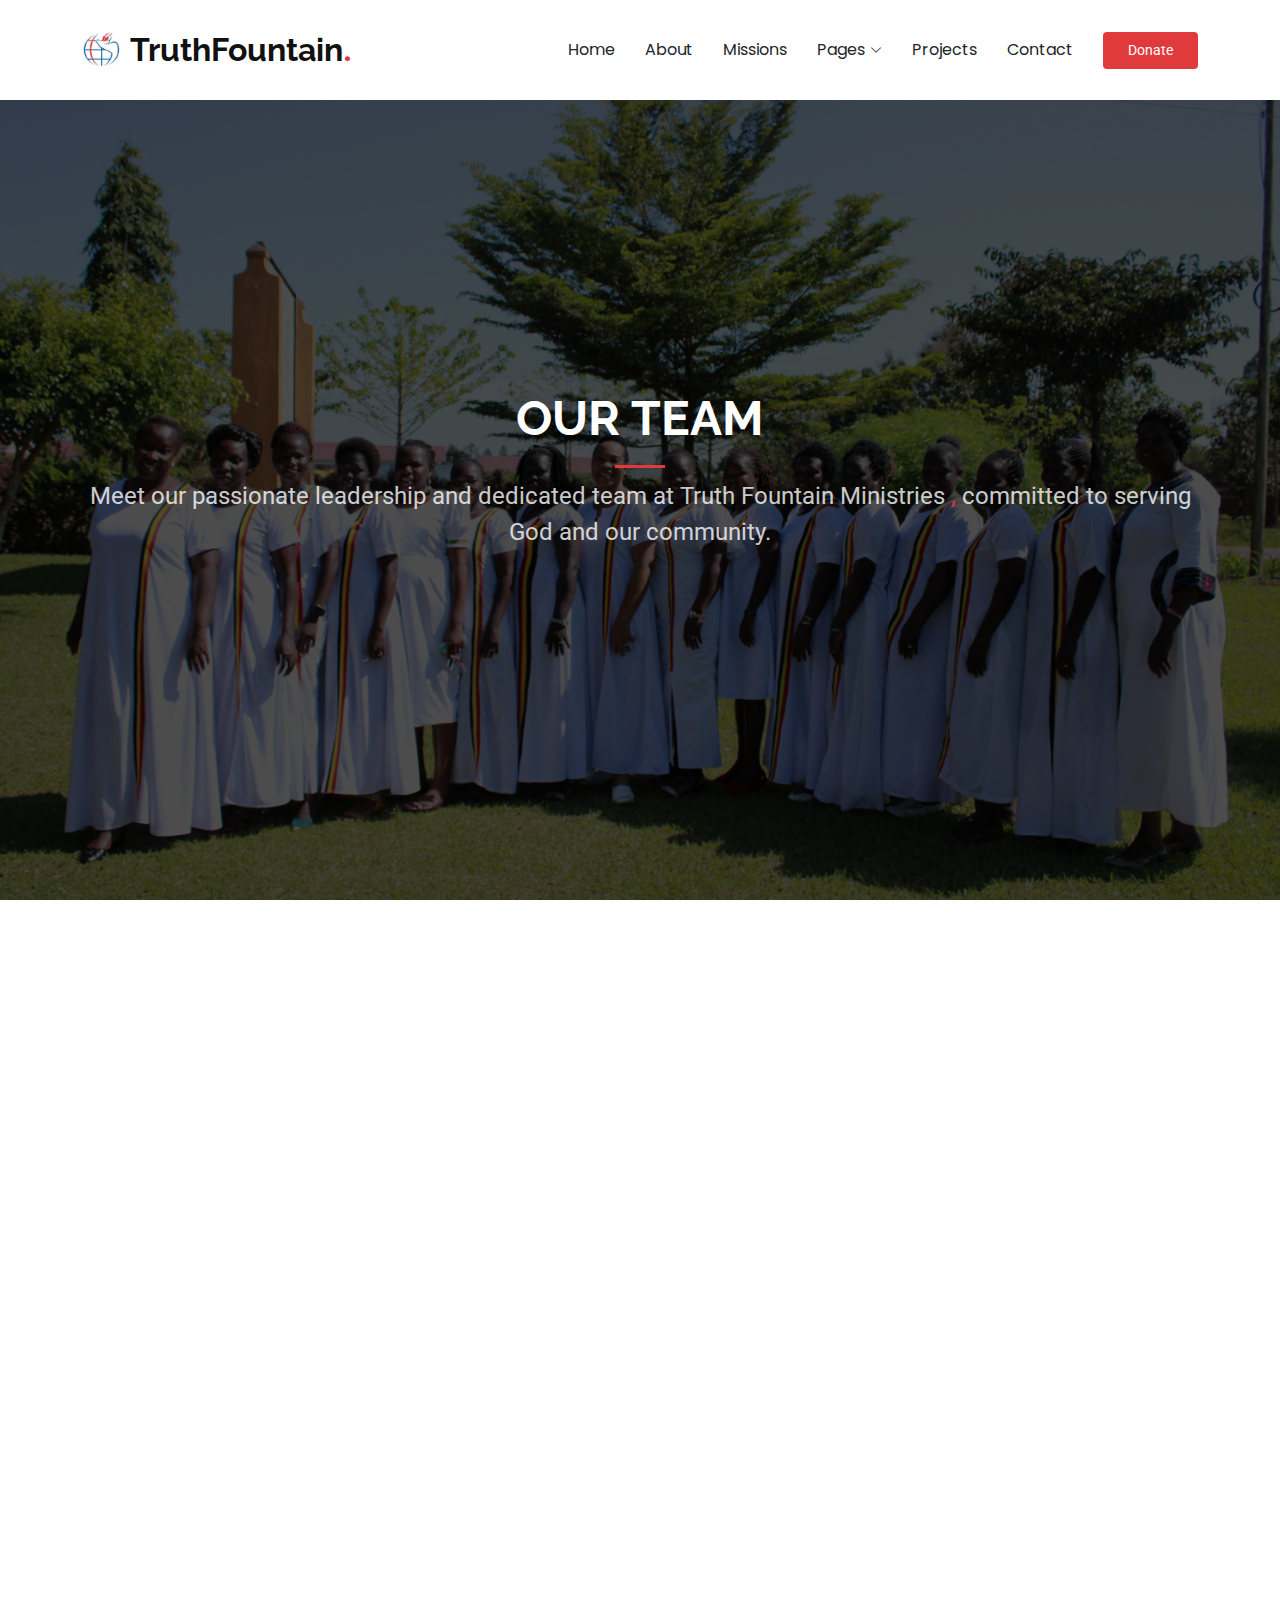
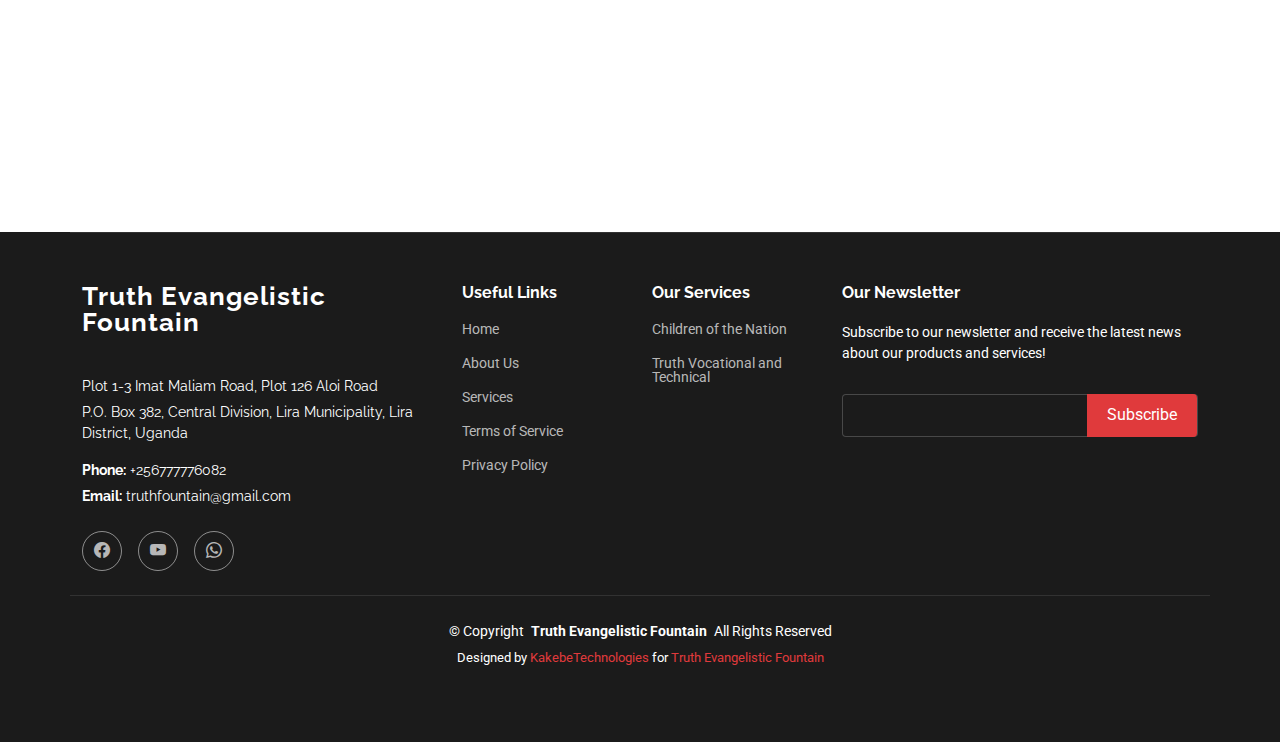
<file: team.html>
<!DOCTYPE html>
<html lang="en">

<head>
  <meta charset="utf-8">
  <meta content="width=device-width, initial-scale=1.0" name="viewport">
  <title class="text-primary">Truth Fountain</title>
  <meta name="description" content="">
  <meta name="keywords" content="">

  <!-- Favicons -->
  <link href="assets/img/logo.jpg" rel="icon">
  <link href="assets/img/logo.jpg" rel="apple-touch-icon">

  <!-- Fonts -->
  <link href="https://fonts.googleapis.com" rel="preconnect">
  <link href="https://fonts.gstatic.com" rel="preconnect" crossorigin>
  <link href="https://fonts.googleapis.com/css2?family=Roboto:ital,wght@0,100;0,300;0,400;0,500;0,700;0,900;1,100;1,300;1,400;1,500;1,700;1,900&family=Poppins:ital,wght@0,100;0,200;0,300;0,400;0,500;0,600;0,700;0,800;0,900;1,100;1,200;1,300;1,400;1,500;1,600;1,700;1,800;1,900&family=Raleway:ital,wght@0,100;0,200;0,300;0,400;0,500;0,600;0,700;0,800;0,900;1,100;1,200;1,300;1,400;1,500;1,600;1,700;1,800;1,900&display=swap" rel="stylesheet">

  <!-- Vendor CSS Files -->
  <link href="assets/vendor/bootstrap/css/bootstrap.min.css" rel="stylesheet">
  <link href="assets/vendor/bootstrap-icons/bootstrap-icons.css" rel="stylesheet">
  <link href="assets/vendor/aos/aos.css" rel="stylesheet">
  <link href="assets/vendor/glightbox/css/glightbox.min.css" rel="stylesheet">
  <link href="assets/vendor/swiper/swiper-bundle.min.css" rel="stylesheet">

  <!-- Main CSS File -->
  <link href="assets/css/main.css" rel="stylesheet">

  <!-- =======================================================
  ======================================================== -->
</head>

<body class="index-page">

  <header id="header" class="header d-flex align-items-center sticky-top">
    <div class="container-fluid container-xl position-relative d-flex align-items-center">

      <a href="index.html" class="logo d-flex align-items-center me-auto">
        
        <img src="assets/img/logo.jpg" alt="truth logo">
        <h1 class="sitename">TruthFountain</h1>
        <span>.</span>
      </a>

      <nav id="navmenu" class="navmenu">
        <ul>
          <li><a href="index.html" >Home<br></a></li>
          <li><a href="about.html" >About</a></li>
          <li><a href="service.html" >Missions</a></li> 
          <li class="dropdown"><a href="#"><span>Pages</span> <i class="bi bi-chevron-down toggle-dropdown"></i></a>
            <ul>
              <li><a href="our-ministries.html">Our Ministries</a></li>
              <li><a href="team.html" class="active">Our Team</a></li>
              <li><a href="get-involved.html">Get Involved</a></li>
              <li><a href="blog.html">Our Blogs</a></li>
            </ul>
          </li>

          <li><a href="projects.html">Projects</a></li>
          <li><a href="contact.html">Contact</a></li>
        </ul>
        <i class="mobile-nav-toggle d-xl-none bi bi-list"></i>
      </nav>

      <a class="btn-getstarted" href="https://store.pesapal.com/truthevangelisticfountainministr">Donate</a>

    </div>
  </header>

  <main class="main">

    <!-- Hero Section -->
<section id="hero" class="hero section">

  <img src="assets/img/mothersunion.JPG" alt="" data-aos="fade-in">

  <div class="container">
    <div class="row">
      <div class="col-lg-12 section-title">
        <h2 data-aos="fade-up" data-aos-delay="100">Our Team</h2>
        <p data-aos="fade-up" data-aos-delay="200">
          Meet our passionate leadership and dedicated team at Truth Fountain Ministries <span class="text-danger">,</span> committed to serving God and our community.
        </p>
      
      </div>
    </div>
  </div>

</section>

<!-- /Hero Section -->



   
   <!-- Team Section -->
   <section id="team" class="team section section-bg ">

    <!-- Section Title -->
    <div class="container section-title" data-aos="fade-up">
      <h2>Team</h2>
      <p>A new commandment I give unto you<span class="text-danger">,</span> That ye love one another<span class="text-danger">;</span> as I have loved you that ye also love one another<span class="text-danger">.</span></p>
    </div><!-- End Section Title -->

    <div class="container">

      <div class="row gy-4">

        <div class="col-lg-3 col-md-6 d-flex align-items-stretch" data-aos="fade-up" data-aos-delay="100">
          <div class="team-member">
            <div class="member-img">
              <img src="assets/img/rev4.jpg" class="img-fluid" alt="Rev Dr. James">
              <div class="social">
                <a href=""><i class="bi bi-twitter"></i></a>
                <a href=""><i class="bi bi-facebook"></i></a>
                <a href=""><i class="bi bi-instagram"></i></a>
                <a href=""><i class="bi bi-linkedin"></i></a>
              </div>
            </div>
            <div class="member-info">
              <h4>Rev Dr. James</h4>
              <span>Founder & Senior Pastor, Truth Evangelistic Fountain Cathedral</span>
              <p>Rev Dr. James is the founder of Truth Evangelistic Fountain Cathedral in Lira, Uganda, and leads the Lango Evangelization Agenda with a heart for healing and restoration.</p>
            </div>
          </div>
        </div>
        
<!-- 
        <div class="col-lg-3 col-md-6 d-flex align-items-stretch" data-aos="fade-up" data-aos-delay="200">
          <div class="team-member">
            <div class="member-img">
              <img src="assets/img/team/team-2.jpg" class="img-fluid" alt="">
              <div class="social">
                <a href=""><i class="bi bi-twitter-x"></i></a>
                <a href=""><i class="bi bi-facebook"></i></a>
                <a href=""><i class="bi bi-instagram"></i></a>
                <a href=""><i class="bi bi-linkedin"></i></a>
              </div>
            </div>
            <div class="member-info">
              <h4>Sarah Jhonson</h4>
              <span>Product Manager</span>
            </div>
          </div>
        </div> -->
        
        <!-- End Team Member -->

        <!-- <div class="col-lg-3 col-md-6 d-flex align-items-stretch" data-aos="fade-up" data-aos-delay="300">
          <div class="team-member">
            <div class="member-img">
              <img src="assets/img/team/team-3.jpg" class="img-fluid" alt="">
              <div class="social">
                <a href=""><i class="bi bi-twitter-x"></i></a>
                <a href=""><i class="bi bi-facebook"></i></a>
                <a href=""><i class="bi bi-instagram"></i></a>
                <a href=""><i class="bi bi-linkedin"></i></a>
              </div>
            </div>
            <div class="member-info">
              <h4>William Anderson</h4>
              <span>CTO</span>
            </div>
          </div>
        </div> -->
        <!-- End Team Member -->
<!-- 
        <div class="col-lg-3 col-md-6 d-flex align-items-stretch" data-aos="fade-up" data-aos-delay="400">
          <div class="team-member">
            <div class="member-img">
              <img src="assets/img/team/team-4.jpg" class="img-fluid" alt="">
              <div class="social">
                <a href=""><i class="bi bi-twitter-x"></i></a>
                <a href=""><i class="bi bi-facebook"></i></a>
                <a href=""><i class="bi bi-instagram"></i></a>
                <a href=""><i class="bi bi-linkedin"></i></a>
              </div>
            </div>
            <div class="member-info">
              <h4>Amanda Jepson</h4>
              <span>Accountant</span>
            </div>
          </div>
        </div> -->
        
        <!-- End Team Member -->

      </div>

    </div>

  </section><!-- /Team Section -->











  

  </main>
  <footer id="footer" class="footer dark-background">

    <div class="container footer-top">
      <div class="row gy-4">
        <div class="col-lg-4 col-md-6 footer-about">
          <a href="index.html" class="logo d-flex align-items-center">
            <span class="sitename">Truth Evangelistic Fountain </span>
          </a>
          <div class="footer-contact pt-3">
            <p>Plot 1-3 Imat Maliam Road, Plot 126 Aloi Road</p>
            <p>P.O. Box 382, Central Division, Lira Municipality, Lira District, Uganda</p>
            <p class="mt-3"><strong>Phone:</strong> <span>+256777776082</span></p>
            <p><strong>Email:</strong> <span>truthfountain@gmail.com</span></p>
          </div>
          <div class="social-links d-flex mt-4">
            <a href="index.html"  class="me-3">
              <i class="bi bi-facebook"></i>
            </a>
            <!-- <a href="http://www.mwa-tef-missions.org" target="_blank" class="me-3">
              <i class="bi bi-link"></i>
            </a> -->
            <a href="https://youtube.com/@truthfountaintv?si=hxhBbvGKqnFENnDd" target="_blank" class="me-3">
              <i class="bi bi-youtube"></i>
            </a>
            <a href="https://wa.me/256777776082" target="_blank">
              <i class="bi bi-whatsapp"></i>
            </a>
          </div>
          
          
        </div>
  
        <div class="col-lg-2 col-md-3 footer-links">
          <h4>Useful Links</h4>
          <ul>
            <li><a href="index.html">Home</a></li>
            <li><a href="about.html">About Us</a></li>
            <li><a href="service.html">Services</a></li>
            <li><a href="contact.html">Terms of Service</a></li>
            <li><a href="get-involved.html">Privacy Policy</a></li>
          </ul> 
        </div>
  
        <div class="col-lg-2 col-md-3 footer-links">
          <h4>Our Services</h4>
          <ul>
            <li><a href="service.html">Children of the Nation</a></li>
            <li><a href="service.html">Truth Vocational and Technical</a></li>
            
          </ul>
        </div>
  
        <div class="col-lg-4 col-md-12 footer-newsletter">
          <h4>Our Newsletter</h4>
          <p>Subscribe to our newsletter and receive the latest news about our products and services!</p>
          <form action="forms/newsletter.php" method="post" class="php-email-form">
            <div class="newsletter-form"><input type="email" name="email"><input type="submit" value="Subscribe"></div>
            <div class="loading">Loading</div>
            <div class="error-message"></div>
            <div class="sent-message">Your subscription request has been sent. Thank you!</div>
          </form>
        </div>
  
      </div>
    </div>
  
    <div class="container copyright text-center mt-4">
      <p>© <span>Copyright</span> <strong class="px-1 sitename">Truth Evangelistic Fountain</strong> <span>All Rights Reserved</span></p>
      <div class="credits">
        Designed by <a href="https://KakebeTechnologies.com">KakebeTechnologies</a> for <a href="#Home">Truth Evangelistic Fountain</a>
      </div>
    </div>
  
  </footer>
  <!-- Scroll Top -->
  <a href="#" id="scroll-top" class="scroll-top d-flex align-items-center justify-content-center"><i class="bi bi-arrow-up-short"></i></a>

  <!-- Vendor JS Files -->
  <script src="assets/vendor/bootstrap/js/bootstrap.bundle.min.js"></script>
  <script src="assets/vendor/php-email-form/validate.js"></script>
  <script src="assets/vendor/aos/aos.js"></script>
  <script src="assets/vendor/glightbox/js/glightbox.min.js"></script>
  <script src="assets/vendor/swiper/swiper-bundle.min.js"></script>
  <script src="assets/vendor/purecounter/purecounter_vanilla.js"></script>
  <script src="assets/vendor/imagesloaded/imagesloaded.pkgd.min.js"></script>
  <script src="assets/vendor/isotope-layout/isotope.pkgd.min.js"></script>

  <!-- Main JS File -->
  <script src="assets/js/main.js"></script>

</body>

</html>
</file>
<file: assets/css/main.css>
/* Fonts */
:root {
  --default-font: "Roboto",  system-ui, -apple-system, "Segoe UI", Roboto, "Helvetica Neue", Arial, "Noto Sans", "Liberation Sans", sans-serif, "Apple Color Emoji", "Segoe UI Emoji", "Segoe UI Symbol", "Noto Color Emoji";
  --heading-font: "Raleway",  sans-serif;
  --nav-font: "Poppins",  sans-serif;
}

/* Global Colors - The following color variables are used throughout the website. Updating them here will change the color scheme of the entire website */
:root { 
  --background-color: #ffffff; /* Background color for the entire website, including individual sections */
  --default-color: #444444; /* Default color used for the majority of the text content across the entire website */
  --heading-color: #111111; /* Color for headings, subheadings and title throughout the website */
  --accent-color: #e03a3c; /* Accent color that represents your brand on the website. It's used for buttons, links, and other elements that need to stand out */
  --surface-color: #ffffff; /* The surface color is used as a background of boxed elements within sections, such as cards, icon boxes, or other elements that require a visual separation from the global background. */
  --contrast-color: #ffffff; /* Contrast color for text, ensuring readability against backgrounds of accent, heading, or default colors. */
}

/* Nav Menu Colors - The following color variables are used specifically for the navigation menu. They are separate from the global colors to allow for more customization options */
:root {
  --nav-color: #212529;  /* The default color of the main navmenu links */
  --nav-hover-color: #e03a3c; /* Applied to main navmenu links when they are hovered over or active */
  --nav-mobile-background-color: #ffffff; /* Used as the background color for mobile navigation menu */
  --nav-dropdown-background-color: #ffffff; /* Used as the background color for dropdown items that appear when hovering over primary navigation items */
  --nav-dropdown-color: #212529; /* Used for navigation links of the dropdown items in the navigation menu. */
  --nav-dropdown-hover-color: #e03a3c; /* Similar to --nav-hover-color, this color is applied to dropdown navigation links when they are hovered over. */
}

/* Color Presets - These classes override global colors when applied to any section or element, providing reuse of the sam color scheme. */

.light-background {
  --background-color: #f9f9f9;
  --surface-color: #ffffff;
}

.dark-background {
  --background-color: #1b1b1b;
  --default-color: #ffffff;
  --heading-color: #ffffff;
  --surface-color: #353535;
  --contrast-color: #ffffff;
}

/* Smooth scroll */
:root {
  scroll-behavior: smooth;
}

/*--------------------------------------------------------------
# General Styling & Shared Classes
--------------------------------------------------------------*/
body {
  color: var(--default-color);
  background-color: var(--background-color);
  font-family: var(--default-font);
  object-fit: cover;
}

a {
  color: var(--accent-color);
  text-decoration: none;
  transition: 0.3s;
}

a:hover {
  color: color-mix(in srgb, var(--accent-color), transparent 25%);
  text-decoration: none;
}

h1,
h2,
h3,
h4,
h5,
h6 {
  color: var(--heading-color);
  font-family: var(--heading-font);
}

/* PHP Email Form Messages
------------------------------*/
.php-email-form .error-message {
  display: none;
  background: #df1529;
  color: #ffffff;
  text-align: left;
  padding: 15px;
  margin-bottom: 24px;
  font-weight: 600;
}

.php-email-form .sent-message {
  display: none;
  color: #ffffff;
  background: #059652;
  text-align: center;
  padding: 15px;
  margin-bottom: 24px;
  font-weight: 600;
}

.php-email-form .loading {
  display: none;
  background: var(--surface-color);
  text-align: center;
  padding: 15px;
  margin-bottom: 24px;
}

.php-email-form .loading:before {
  content: "";
  display: inline-block;
  border-radius: 50%;
  width: 24px;
  height: 24px;
  margin: 0 10px -6px 0;
  border: 3px solid var(--accent-color);
  border-top-color: var(--surface-color);
  animation: php-email-form-loading 1s linear infinite;
}

@keyframes php-email-form-loading {
  0% {
    transform: rotate(0deg);
  }

  100% {
    transform: rotate(360deg);
  }
}

/* Pulsating Play Button
------------------------------*/
.pulsating-play-btn {
  width: 94px;
  height: 94px;
  background: radial-gradient(var(--accent-color) 50%, color-mix(in srgb, var(--accent-color), transparent 75%) 52%);
  border-radius: 50%;
  display: block;
  position: relative;
  overflow: hidden;
}

.pulsating-play-btn:before {
  content: "";
  position: absolute;
  width: 120px;
  height: 120px;
  animation-delay: 0s;
  animation: pulsate-play-btn 2s;
  animation-direction: forwards;
  animation-iteration-count: infinite;
  animation-timing-function: steps;
  opacity: 1;
  border-radius: 50%;
  border: 5px solid color-mix(in srgb, var(--accent-color), transparent 30%);
  top: -15%;
  left: -15%;
  background: rgba(198, 16, 0, 0);
}

.pulsating-play-btn:after {
  content: "";
  position: absolute;
  left: 50%;
  top: 50%;
  transform: translateX(-40%) translateY(-50%);
  width: 0;
  height: 0;
  border-top: 10px solid transparent;
  border-bottom: 10px solid transparent;
  border-left: 15px solid #fff;
  z-index: 100;
  transition: all 400ms cubic-bezier(0.55, 0.055, 0.675, 0.19);
}

.pulsating-play-btn:hover:before {
  content: "";
  position: absolute;
  left: 50%;
  top: 50%;
  transform: translateX(-40%) translateY(-50%);
  width: 0;
  height: 0;
  border: none;
  border-top: 10px solid transparent;
  border-bottom: 10px solid transparent;
  border-left: 15px solid #fff;
  z-index: 200;
  animation: none;
  border-radius: 0;
}

.pulsating-play-btn:hover:after {
  border-left: 15px solid var(--accent-color);
  transform: scale(20);
}

@keyframes pulsate-play-btn {
  0% {
    transform: scale(0.6, 0.6);
    opacity: 1;
  }

  100% {
    transform: scale(1, 1);
    opacity: 0;
  }
}

/*--------------------------------------------------------------
# Global Header
--------------------------------------------------------------*/
.header {
  color: var(--default-color);
  background-color: var(--background-color);
  padding: 20px 0;
  transition: all 0.5s;
  z-index: 997;
}

.header .logo {
  line-height: 1;
}

.header .logo img {
  max-height: 36px;
  margin-right: 8px;
}

.header .logo h1 {
  font-size: 32px;
  margin: 0;
  font-weight: 700;
  color: var(--heading-color);
}

.header .logo span {
  font-size: 32px;
  font-weight: 700;
  color: var(--accent-color);
}

.header .btn-getstarted,
.header .btn-getstarted:focus {
  color: var(--contrast-color);
  background: var(--accent-color);
  font-size: 14px;
  padding: 8px 25px;
  margin: 0 0 0 30px;
  border-radius: 4px;
  transition: 0.3s;
}

.header .btn-getstarted:hover,
.header .btn-getstarted:focus:hover {
  color: var(--contrast-color);
  background: color-mix(in srgb, var(--accent-color), transparent 15%);
}

@media (max-width: 1200px) {
  .header .logo {
    order: 1;
  }

  .header .btn-getstarted,
  .header .btn-getstarted:focus {
    order: 2;
    margin: 0 15px 0 0;
    padding: 6px 15px;
  }

  .header .navmenu {
    order: 3;
  }
}

.scrolled .header {
  box-shadow: 0px 0 18px rgba(0, 0, 0, 0.1);
}

/*--------------------------------------------------------------
# Navigation Menu
--------------------------------------------------------------*/
/* Navmenu - Desktop */
@media (min-width: 1200px) {
  .navmenu {
    padding: 0;
  }

  .navmenu ul {
    margin: 0;
    padding: 0;
    display: flex;
    list-style: none;
    align-items: center;
  }

  .navmenu li {
    position: relative;
  }

  .navmenu a,
  .navmenu a:focus {
    color: var(--nav-color);
    padding: 18px 15px;
    font-size: 16px;
    font-family: var(--nav-font);
    font-weight: 400;
    display: flex;
    align-items: center;
    justify-content: space-between;
    white-space: nowrap;
    transition: 0.3s;
  }

  .navmenu a i,
  .navmenu a:focus i {
    font-size: 12px;
    line-height: 0;
    margin-left: 5px;
    transition: 0.3s;
  }

  .navmenu li:last-child a {
    padding-right: 0;
  }

  .navmenu li:hover>a,
  .navmenu .active,
  .navmenu .active:focus {
    color: var(--nav-hover-color);
  }

  .navmenu .dropdown ul {
    margin: 0;
    padding: 10px 0;
    background: var(--nav-dropdown-background-color);
    display: block;
    position: absolute;
    visibility: hidden;
    left: 14px;
    top: 130%;
    opacity: 0;
    transition: 0.3s;
    border-radius: 4px;
    z-index: 99;
    box-shadow: 0px 0px 30px rgba(0, 0, 0, 0.1);
  }

  .navmenu .dropdown ul li {
    min-width: 200px;
  }

  .navmenu .dropdown ul a {
    padding: 10px 20px;
    font-size: 15px;
    text-transform: none;
    color: var(--nav-dropdown-color);
  }

  .navmenu .dropdown ul a i {
    font-size: 12px;
  }

  .navmenu .dropdown ul a:hover,
  .navmenu .dropdown ul .active:hover,
  .navmenu .dropdown ul li:hover>a {
    color: var(--nav-dropdown-hover-color);
  }

  .navmenu .dropdown:hover>ul {
    opacity: 1;
    top: 100%;
    visibility: visible;
  }

  .navmenu .dropdown .dropdown ul {
    top: 0;
    left: -90%;
    visibility: hidden;
  }

  .navmenu .dropdown .dropdown:hover>ul {
    opacity: 1;
    top: 0;
    left: -100%;
    visibility: visible;
  }
}

/* Navmenu - Mobile */
@media (max-width: 1199px) {
  .mobile-nav-toggle {
    color: var(--nav-color);
    font-size: 28px;
    line-height: 0;
    margin-right: 10px;
    cursor: pointer;
    transition: color 0.3s;
  }

  .navmenu {
    padding: 0;
    z-index: 9997;
  }

  .navmenu ul {
    display: none;
    list-style: none;
    position: absolute;
    inset: 60px 20px 20px 20px;
    padding: 10px 0;
    margin: 0;
    border-radius: 6px;
    background-color: var(--nav-mobile-background-color);
    overflow-y: auto;
    transition: 0.3s;
    z-index: 9998;
    box-shadow: 0px 0px 30px rgba(0, 0, 0, 0.1);
  }

  .navmenu a,
  .navmenu a:focus {
    color: var(--nav-dropdown-color);
    padding: 10px 20px;
    font-family: var(--nav-font);
    font-size: 17px;
    font-weight: 500;
    display: flex;
    align-items: center;
    justify-content: space-between;
    white-space: nowrap;
    transition: 0.3s;
  }

  .navmenu a i,
  .navmenu a:focus i {
    font-size: 12px;
    line-height: 0;
    margin-left: 5px;
    width: 30px;
    height: 30px;
    display: flex;
    align-items: center;
    justify-content: center;
    border-radius: 50%;
    transition: 0.3s;
    background-color: color-mix(in srgb, var(--accent-color), transparent 90%);
  }

  .navmenu a i:hover,
  .navmenu a:focus i:hover {
    background-color: var(--accent-color);
    color: var(--contrast-color);
  }

  .navmenu a:hover,
  .navmenu .active,
  .navmenu .active:focus {
    color: var(--nav-dropdown-hover-color);
  }

  .navmenu .active i,
  .navmenu .active:focus i {
    background-color: var(--accent-color);
    color: var(--contrast-color);
    transform: rotate(180deg);
  }

  .navmenu .dropdown ul {
    position: static;
    display: none;
    z-index: 99;
    padding: 10px 0;
    margin: 10px 20px;
    background-color: var(--nav-dropdown-background-color);
    border: 1px solid color-mix(in srgb, var(--default-color), transparent 90%);
    box-shadow: none;
    transition: all 0.5s ease-in-out;
  }

  .navmenu .dropdown ul ul {
    background-color: rgba(33, 37, 41, 0.1);
  }

  .navmenu .dropdown>.dropdown-active {
    display: block;
    background-color: rgba(33, 37, 41, 0.03);
  }

  .mobile-nav-active {
    overflow: hidden;
  }

  .mobile-nav-active .mobile-nav-toggle {
    color: #fff;
    position: absolute;
    font-size: 32px;
    top: 15px;
    right: 15px;
    margin-right: 0;
    z-index: 9999;
  }

  .mobile-nav-active .navmenu {
    position: fixed;
    overflow: hidden;
    inset: 0;
    background: rgba(33, 37, 41, 0.8);
    transition: 0.3s;
  }

  .mobile-nav-active .navmenu>ul {
    display: block;
  }
}

/*--------------------------------------------------------------
# Global Footer
--------------------------------------------------------------*/
.footer {
  color: var(--default-color);
  background-color: var(--background-color);
  font-size: 14px;
  padding-bottom: 50px;
  position: relative;
}

.footer .footer-top {
  padding-top: 50px;
  border-top: 1px solid color-mix(in srgb, var(--default-color), transparent 90%);
}

.footer .footer-about .logo {
  line-height: 1;
  margin-bottom: 25px;
}

.footer .footer-about .logo img {
  max-height: 40px;
  margin-right: 6px;
}

.footer .footer-about .logo span {
  font-size: 26px;
  font-weight: 700;
  letter-spacing: 1px;
  font-family: var(--heading-font);
  color: var(--heading-color);
}

.footer .footer-about p {
  font-size: 14px;
  font-family: var(--heading-font);
}

.footer .social-links a {
  display: flex;
  align-items: center;
  justify-content: center;
  width: 40px;
  height: 40px;
  border-radius: 50%;
  border: 1px solid color-mix(in srgb, var(--default-color), transparent 50%);
  font-size: 16px;
  color: color-mix(in srgb, var(--default-color), transparent 30%);
  margin-right: 10px;
  transition: 0.3s;
}

.footer .social-links a:hover {
  color: var(--accent-color);
  border-color: var(--accent-color);
}

.footer h4 {
  font-size: 16px;
  font-weight: bold;
  position: relative;
  padding-bottom: 12px;
}

.footer .footer-links {
  margin-bottom: 30px;
}

.footer .footer-links ul {
  list-style: none;
  padding: 0;
  margin: 0;
}

.footer .footer-links ul i {
  padding-right: 2px;
  font-size: 12px;
  line-height: 0;
}

.footer .footer-links ul li {
  padding: 10px 0;
  display: flex;
  align-items: center;
}

.footer .footer-links ul li:first-child {
  padding-top: 0;
}

.footer .footer-links ul a {
  color: color-mix(in srgb, var(--default-color), transparent 30%);
  display: inline-block;
  line-height: 1;
}

.footer .footer-links ul a:hover {
  color: var(--accent-color);
}

.footer .footer-contact p {
  margin-bottom: 5px;
}

.footer .footer-newsletter .newsletter-form {
  margin-top: 30px;
  margin-bottom: 30px;
  padding: 6px 8px;
  position: relative;
  border-radius: 4px;
  border: 1px solid color-mix(in srgb, var(--default-color), transparent 80%);
  display: flex;
  background-color: var(--background-color);
  transition: 0.3s;
}

.footer .footer-newsletter .newsletter-form:focus-within {
  border-color: var(--accent-color);
}

.footer .footer-newsletter .newsletter-form input[type=email] {
  border: 0;
  padding: 4px;
  width: 100%;
  background-color: var(--background-color);
  color: var(--default-color);
}

.footer .footer-newsletter .newsletter-form input[type=email]:focus-visible {
  outline: none;
}

.footer .footer-newsletter .newsletter-form input[type=submit] {
  border: 0;
  font-size: 16px;
  padding: 0 20px;
  margin: -7px -8px -7px 0;
  background: var(--accent-color);
  color: var(--contrast-color);
  transition: 0.3s;
  border-radius: 0 4px 4px 0;
}

.footer .footer-newsletter .newsletter-form input[type=submit]:hover {
  background: color-mix(in srgb, var(--accent-color), transparent 20%);
}

.footer .copyright {
  padding-top: 25px;
  padding-bottom: 25px;
  border-top: 1px solid color-mix(in srgb, var(--default-color), transparent 90%);
}

.footer .copyright p {
  margin-bottom: 0;
}

.footer .credits {
  margin-top: 6px;
  font-size: 13px;
}

/*--------------------------------------------------------------
# Scroll Top Button
--------------------------------------------------------------*/
.scroll-top {
  position: fixed;
  visibility: hidden;
  opacity: 0;
  right: 15px;
  bottom: 15px;
  z-index: 99999;
  background-color: var(--accent-color);
  width: 40px;
  height: 40px;
  border-radius: 4px;
  transition: all 0.4s;
}

.scroll-top i {
  font-size: 24px;
  color: var(--contrast-color);
  line-height: 0;
}

.scroll-top:hover {
  background-color: color-mix(in srgb, var(--accent-color), transparent 20%);
  color: var(--contrast-color);
}

.scroll-top.active {
  visibility: visible;
  opacity: 1;
}

/*--------------------------------------------------------------
# Disable aos animation delay on mobile devices
--------------------------------------------------------------*/
@media screen and (max-width: 768px) {
  [data-aos-delay] {
    transition-delay: 0 !important;
  }
}

/*--------------------------------------------------------------
# Global Page Titles & Breadcrumbs
--------------------------------------------------------------*/
.page-title {
  --background-color: var(--alt-background-color);
  --default-color: #ffffff;
  --heading-color: #ffffff;
  color: var(--default-color);
  background-color: var(--background-color);
  padding: 20px 0;
  position: relative;
}

.page-title h1 {
  font-size: 28px;
  font-weight: 700;
  margin: 0;
}

.page-title .breadcrumbs ol {
  display: flex;
  flex-wrap: wrap;
  list-style: none;
  padding: 0 0 10px 0;
  margin: 0;
  font-size: 14px;
  font-weight: 400;
}

.page-title .breadcrumbs ol li+li {
  padding-left: 10px;
}

.page-title .breadcrumbs ol li+li::before {
  content: "/";
  display: inline-block;
  padding-right: 10px;
  color: color-mix(in srgb, var(--default-color), transparent 50%);
}

/*--------------------------------------------------------------
# Global Sections
--------------------------------------------------------------*/
section,
.section {
  color: var(--default-color);
  background-color: var(--background-color);
  padding: 60px 0;
  scroll-margin-top: 100px;
  overflow: clip;
}

.section-bg {
  background-color: transparent;
  padding: 160px 0;
  position: relative;
}

.section-bg:before {
  content: "";
  background-color: var(--background-color);
  position: absolute;
  bottom: 60px;
  top: 60px;
  left: 0;
  right: 0;
  transform: skewY(-3deg);
}

.section-bg .container {
  position: relative;
}

@media (max-width: 1199px) {

  section,
  .section {
    scroll-margin-top: 66px;
  }
}

/*--------------------------------------------------------------
# Global Section Titles
--------------------------------------------------------------*/
.section-title {
  text-align: center;
  padding-bottom: 60px;
  position: relative;
}

.section-title h2 {
  font-size: 32px;
  font-weight: 700;
  margin-bottom: 20px;
  padding-bottom: 20px;
  position: relative;
  text-transform: uppercase;
}

.section-title h2:after {
  content: "";
  position: absolute;
  display: block;
  width: 50px;
  height: 3px;
  background: var(--accent-color);
  left: 0;
  right: 0;
  bottom: 0;
  margin: auto;
}

.section-title p {
  margin-bottom: 0;
}

/*--------------------------------------------------------------
# Hero Section
--------------------------------------------------------------*/
.hero {
  --default-color: #ffffff;
  --background-color: #000000;
  --heading-color: #ffffff;
  width: 100%;
  min-height: calc(100vh - 100px);
  position: relative;
  padding: 80px 0;
  display: flex;
  align-items: center;
  justify-content: center;
  color: var(--default-color);
}

.hero img {
  position: absolute;
  inset: 0;
  display: block;
  width: 100%;
  height: 100%;
  object-fit: cover;
  z-index: 1;
}

.hero:before {
  content: "";
  background: color-mix(in srgb, var(--background-color), transparent 30%);
  position: absolute;
  inset: 0;
  z-index: 2;
}

.hero .container {
  position: relative;
  z-index: 3;
}

.hero h2 {
  margin: 0;
  font-size: 48px;
  font-weight: 700;
}

.hero p {
  color: color-mix(in srgb, var(--default-color), transparent 20%);
  margin: 10px 0 0 0;
  font-size: 24px;
}

.hero .btn-get-started {
  font-weight: 400;
  font-size: 15px;
  letter-spacing: 1px;
  display: inline-block;
  padding: 10px 30px;
  border-radius: 4px;
  transition: 0.3s;
  background: var(--accent-color);
  color: var(--contrast-color);
}

.hero .btn-get-started:hover {
  background: color-mix(in srgb, var(--accent-color), transparent 20%);
}

.hero .btn-watch-video {
  font-size: 16px;
  transition: 0.5s;
  margin-left: 25px;
  font-weight: 600;
  color: var(--default-color);
}

.hero .btn-watch-video i {
  color: var(--accent-color);
  font-size: 32px;
  transition: 0.3s;
  line-height: 0;
  margin-right: 8px;
}

.hero .btn-watch-video:hover {
  color: var(--accent-color);
}

.hero .btn-watch-video:hover i {
  color: color-mix(in srgb, var(--accent-color), transparent 20%);
}

@media (max-width: 768px) {
  .hero h2 {
    font-size: 32px;
  }

  .hero p {
    font-size: 18px;
  }
}

/*--------------------------------------------------------------
# Clients Section
--------------------------------------------------------------*/
.clients .swiper-slide img {
  opacity: 0.5;
  transition: 0.3s;
  filter: grayscale(100);
}

.clients .swiper-slide img:hover {
  filter: none;
  opacity: 1;
}

.clients .swiper-wrapper {
  height: auto;
}

.clients .swiper-pagination {
  margin-top: 20px;
  position: relative;
}

.clients .swiper-pagination .swiper-pagination-bullet {
  width: 12px;
  height: 12px;
  opacity: 1;
  background-color: color-mix(in srgb, var(--default-color), transparent 80%);
}

.clients .swiper-pagination .swiper-pagination-bullet-active {
  background-color: var(--accent-color);
}

/*--------------------------------------------------------------
# About Section
--------------------------------------------------------------*/
.about .content h3 {
  font-weight: 700;
  font-size: 34px;
  margin-bottom: 30px;
}

.about .content p {
  margin-bottom: 30px;
}

.about .content .about-btn {
  padding: 8px 30px 9px 30px;
  color: var(--default-color);
  border-radius: 50px;
  transition: 0.3s;
  text-transform: uppercase;
  font-weight: 600;
  font-size: 13px;
  display: inline-flex;
  align-items: center;
  border: 2px solid var(--accent-color);
}

.about .content .about-btn i {
  font-size: 16px;
  padding-left: 5px;
}

.about .content .about-btn:hover {
  background: var(--accent-color);
  color: var(--contrast-color);
}

.about .icon-box i {
  font-size: 40px;
  color: var(--accent-color);
  margin-bottom: 10px;
}

.about .icon-box h4 {
  font-size: 20px;
  font-weight: 700;
  margin: 0 0 10px 0;
}

.about .icon-box h4 a {
  color: var(--heading-color);
  transition: 0.3s;
}

.about .icon-box p {
  font-size: 15px;
  color: color-mix(in srgb, var(--default-color), transparent 40%);
  margin-bottom: 0;
}

.about .icon-box:hover h4 a {
  color: var(--accent-color);
}

/*--------------------------------------------------------------
# Stats Section
--------------------------------------------------------------*/
.stats i {
  background-color: var(--surface-color);
  color: var(--accent-color);
  box-shadow: 0px 2px 25px rgba(0, 0, 0, 0.1);
  width: 54px;
  height: 54px;
  font-size: 24px;
  border-radius: 50px;
  border: 2px solid var(--background-color);
  display: inline-flex;
  align-items: center;
  justify-content: center;
  position: relative;
  z-index: 1;
}

.stats .stats-item {
  background-color: var(--surface-color);
  margin-top: -27px;
  padding: 30px 30px 25px 30px;
  width: 100%;
  position: relative;
  text-align: center;
  box-shadow: 0px 2px 35px rgba(0, 0, 0, 0.1);
  border-radius: 4px;
  z-index: 0;
}

.stats .stats-item span {
  font-size: 36px;
  display: block;
  font-weight: 700;
  color: color-mix(in srgb, var(--default-color), transparent 20%);
}

.stats .stats-item p {
  padding: 0;
  margin: 0;
  font-family: var(--heading-font);
  font-size: 16px;
}

/*--------------------------------------------------------------
# Tabs Section
--------------------------------------------------------------*/
.tabs .nav-tabs {
  border: 0;
}

.tabs .nav-link {
  color: var(--heading-color);
  border: 1px solid color-mix(in srgb, var(--default-color), transparent 85%);
  padding: 15px 20px;
  transition: 0.3s;
  border-radius: 0;
  display: flex;
  align-items: center;
  justify-content: center;
  cursor: pointer;
  height: 100%;
}

.tabs .nav-link i {
  padding-right: 15px;
  font-size: 48px;
}

.tabs .nav-link h4 {
  font-size: 18px;
  font-weight: 600;
  margin: 0;
}

.tabs .nav-link:hover {
  color: var(--accent-color);
  border-color: var(--accent-color);
}

.tabs .nav-link.active {
  background: var(--accent-color);
  color: var(--contrast-color);
  border-color: var(--accent-color);
}

.tabs .nav-link.active h4 {
  color: var(--contrast-color);
}

@media (max-width: 768px) {
  .tabs .nav-link i {
    padding: 0;
    line-height: 1;
    font-size: 36px;
  }
}

@media (max-width: 575px) {
  .tabs .nav-link {
    padding: 15px;
  }

  .tabs .nav-link i {
    font-size: 24px;
  }
}

.tabs .tab-content {
  margin-top: 30px;
}

.tabs .tab-pane h3 {
  color: var(--heading-color);
  font-weight: 700;
  font-size: 26px;
}

.tabs .tab-pane ul {
  list-style: none;
  padding: 0;
}

.tabs .tab-pane ul li {
  padding-bottom: 10px;
}

.tabs .tab-pane ul i {
  font-size: 20px;
  padding-right: 4px;
  color: var(--accent-color);
}

.tabs .tab-pane p:last-child {
  margin-bottom: 0;
}

/*--------------------------------------------------------------
# Services Section
--------------------------------------------------------------*/
.services .service-item {
  background-color: var(--surface-color);
  padding: 30px;
  transition: 0.3s;
}

.services .service-item .icon {
  font-size: 36px;
  line-height: 0;
  margin-right: 30px;
  color: var(--accent-color);
}

.services .service-item .title {
  font-weight: 700;
  margin-bottom: 15px;
  font-size: 20px;
}

.services .service-item .title a {
  color: var(--heading-color);
}

.services .service-item .description {
  line-height: 24px;
  font-size: 14px;
  margin: 0;
}

.services .service-item:hover {
  background-color: color-mix(in srgb, var(--surface-color) 90%, white 5%);
}

/*--------------------------------------------------------------
# Portfolio Section
--------------------------------------------------------------*/
.portfolio .portfolio-filters {
  padding: 0;
  margin: 0 auto 20px auto;
  list-style: none;
  text-align: center;
}

.portfolio .portfolio-filters li {
  cursor: pointer;
  display: inline-block;
  padding: 0;
  font-size: 18px;
  font-weight: 500;
  margin: 0 10px;
  line-height: 1;
  margin-bottom: 5px;
  transition: all 0.3s ease-in-out;
}

.portfolio .portfolio-filters li:hover,
.portfolio .portfolio-filters li.filter-active {
  color: var(--accent-color);
}

.portfolio .portfolio-filters li:first-child {
  margin-left: 0;
}

.portfolio .portfolio-filters li:last-child {
  margin-right: 0;
}

@media (max-width: 575px) {
  .portfolio .portfolio-filters li {
    font-size: 14px;
    margin: 0 5px;
  }
}

.portfolio .portfolio-content {
  position: relative;
  overflow: hidden;
}

.portfolio .portfolio-content img {
  transition: 0.3s;
}

.portfolio .portfolio-content .portfolio-info {
  opacity: 0;
  position: absolute;
  inset: 0;
  z-index: 3;
  transition: all ease-in-out 0.3s;
  background: rgba(0, 0, 0, 0.6);
  padding: 15px;
}

.portfolio .portfolio-content .portfolio-info h4 {
  font-size: 14px;
  padding: 5px 10px;
  font-weight: 400;
  color: #ffffff;
  display: inline-block;
  background-color: var(--accent-color);
}

.portfolio .portfolio-content .portfolio-info p {
  position: absolute;
  bottom: 10px;
  text-align: center;
  display: inline-block;
  left: 0;
  right: 0;
  font-size: 16px;
  font-weight: 600;
  color: rgba(255, 255, 255, 0.8);
}

.portfolio .portfolio-content .portfolio-info .preview-link,
.portfolio .portfolio-content .portfolio-info .details-link {
  position: absolute;
  left: calc(50% - 40px);
  font-size: 26px;
  top: calc(50% - 14px);
  color: #fff;
  transition: 0.3s;
  line-height: 1.2;
}

.portfolio .portfolio-content .portfolio-info .preview-link:hover,
.portfolio .portfolio-content .portfolio-info .details-link:hover {
  color: var(--accent-color);
}

.portfolio .portfolio-content .portfolio-info .details-link {
  left: 50%;
  font-size: 34px;
  line-height: 0;
}

.portfolio .portfolio-content:hover .portfolio-info {
  opacity: 1;
}

.portfolio .portfolio-content:hover img {
  transform: scale(1.1);
}

/*--------------------------------------------------------------
# Testimonials Section
--------------------------------------------------------------*/
.testimonials .testimonial-item {
  background-color: var(--surface-color);
  box-shadow: 0px 2px 15px rgba(0, 0, 0, 0.1);
  box-sizing: content-box;
  padding: 30px;
  margin: 30px 15px;
  position: relative;
  height: 100%;
}

.testimonials .testimonial-item .testimonial-img {
  width: 90px;
  border-radius: 50px;
  margin-right: 15px;
}

.testimonials .testimonial-item h3 {
  font-size: 18px;
  font-weight: bold;
  margin: 10px 0 5px 0;
}

.testimonials .testimonial-item h4 {
  font-size: 14px;
  color: color-mix(in srgb, var(--default-color), transparent 40%);
  margin: 0;
}

.testimonials .testimonial-item .stars {
  margin: 10px 0;
}

.testimonials .testimonial-item .stars i {
  color: #ffc107;
  margin: 0 1px;
}

.testimonials .testimonial-item .quote-icon-left,
.testimonials .testimonial-item .quote-icon-right {
  color: color-mix(in srgb, var(--accent-color), transparent 50%);
  font-size: 26px;
  line-height: 0;
}

.testimonials .testimonial-item .quote-icon-left {
  display: inline-block;
  left: -5px;
  position: relative;
}

.testimonials .testimonial-item .quote-icon-right {
  display: inline-block;
  right: -5px;
  position: relative;
  top: 10px;
  transform: scale(-1, -1);
}

.testimonials .testimonial-item p {
  font-style: italic;
  margin: 15px auto 15px auto;
}

.testimonials .swiper-wrapper {
  height: auto;
}

.testimonials .swiper-pagination {
  margin-top: 20px;
  position: relative;
}

.testimonials .swiper-pagination .swiper-pagination-bullet {
  width: 12px;
  height: 12px;
  background-color: color-mix(in srgb, var(--default-color), transparent 85%);
  opacity: 1;
}

.testimonials .swiper-pagination .swiper-pagination-bullet-active {
  background-color: var(--accent-color);
}

@media (max-width: 767px) {
  .testimonials .testimonial-wrap {
    padding-left: 0;
  }

  .testimonials .testimonial-item {
    padding: 30px;
    margin: 15px;
  }

  .testimonials .testimonial-item .testimonial-img {
    position: static;
    left: auto;
  }
}

/*--------------------------------------------------------------
# Pricing Section
--------------------------------------------------------------*/
.pricing .pricing-item {
  background-color: var(--surface-color);
  padding: 60px 40px;
  box-shadow: 0 3px 20px -2px rgba(0, 0, 0, 0.1);
  height: 100%;
  position: relative;
}

.pricing h3 {
  font-weight: 600;
  margin-bottom: 15px;
  font-size: 20px;
}

.pricing h4 {
  font-size: 48px;
  color: var(--accent-color);
  font-family: var(--heading-font);
  font-weight: 400;
}

.pricing h4 sup {
  font-size: 28px;
}

.pricing h4 span {
  color: color-mix(in srgb, var(--default-color), transparent 60%);
  font-size: 18px;
}

.pricing ul {
  padding: 20px 0;
  list-style: none;
  color: color-mix(in srgb, var(--default-color), transparent 30%);
  text-align: left;
  line-height: 20px;
}

.pricing ul li {
  padding: 10px 0;
  display: flex;
  align-items: center;
}

.pricing ul i {
  color: #059652;
  font-size: 24px;
  padding-right: 3px;
}

.pricing ul .na {
  color: color-mix(in srgb, var(--default-color), transparent 60%);
}

.pricing ul .na i {
  color: color-mix(in srgb, var(--default-color), transparent 60%);
}

.pricing ul .na span {
  text-decoration: line-through;
}

.pricing .buy-btn {
  color: color-mix(in srgb, var(--default-color), transparent 40%);
  background-color: var(--background-color);
  display: inline-block;
  padding: 8px 35px 10px 35px;
  border-radius: 4px;
  border: 1px solid color-mix(in srgb, var(--default-color), transparent 60%);
  transition: none;
  font-size: 16px;
  font-weight: 500;
  font-family: var(--heading-font);
  transition: 0.3s;
}

.pricing .buy-btn:hover {
  background: var(--accent-color);
  border-color: var(--accent-color);
  color: var(--contrast-color);
}

.pricing .featured {
  z-index: 10;
}

.pricing .featured .pricing-item {
  background: var(--accent-color);
}

@media (min-width: 992px) {
  .pricing .featured .pricing-item {
    transform: scale(1.02, 1.1);
  }
}

.pricing .featured h3,
.pricing .featured h4,
.pricing .featured h4 span,
.pricing .featured ul,
.pricing .featured ul .na,
.pricing .featured ul i,
.pricing .featured ul .na i {
  color: var(--contrast-color);
}

.pricing .featured .buy-btn {
  background: var(--accent-color);
  color: var(--contrast-color);
  border-color: var(--contrast-color);
}

.pricing .featured .buy-btn:hover {
  background: color-mix(in srgb, var(--background-color), transparent 92%);
}

/*--------------------------------------------------------------
# Faq Section
--------------------------------------------------------------*/
.faq .faq-container .faq-item {
  position: relative;
  padding: 20px;
  margin-bottom: 15px;
  border: 1px solid color-mix(in srgb, var(--default-color), transparent 85%);
  border-radius: 5px;
  overflow: hidden;
}

.faq .faq-container .faq-item:last-child {
  margin-bottom: 0;
}

.faq .faq-container .faq-item h3 {
  font-weight: 600;
  font-size: 16px;
  line-height: 24px;
  margin: 0 30px 0 0;
  transition: 0.3s;
  cursor: pointer;
  display: flex;
  align-items: center;
}

.faq .faq-container .faq-item h3 .num {
  color: var(--accent-color);
  padding-right: 5px;
}

.faq .faq-container .faq-item h3:hover {
  color: var(--accent-color);
}

.faq .faq-container .faq-item .faq-content {
  display: grid;
  grid-template-rows: 0fr;
  transition: 0.3s ease-in-out;
  visibility: hidden;
  opacity: 0;
}

.faq .faq-container .faq-item .faq-content p {
  margin-bottom: 0;
  overflow: hidden;
}

.faq .faq-container .faq-item .faq-toggle {
  position: absolute;
  top: 20px;
  right: 20px;
  font-size: 16px;
  line-height: 0;
  transition: 0.3s;
  cursor: pointer;
}

.faq .faq-container .faq-item .faq-toggle:hover {
  color: var(--accent-color);
}

.faq .faq-container .faq-active {
  background-color: color-mix(in srgb, var(--accent-color), transparent 97%);
  border-color: color-mix(in srgb, var(--accent-color), transparent 80%);
}

.faq .faq-container .faq-active h3 {
  color: var(--accent-color);
}

.faq .faq-container .faq-active .faq-content {
  grid-template-rows: 1fr;
  visibility: visible;
  opacity: 1;
  padding-top: 10px;
}

.faq .faq-container .faq-active .faq-toggle {
  transform: rotate(90deg);
  color: var(--accent-color);
}

/*--------------------------------------------------------------
# Team Section
--------------------------------------------------------------*/
.team .team-member {
  background-color: var(--surface-color);
  overflow: hidden;
  border-radius: 5px;
  box-shadow: 0px 2px 15px rgba(0, 0, 0, 0.1);
  height: 100%;
}

.team .team-member .member-img {
  position: relative;
  overflow: hidden;
}

.team .team-member .social {
  position: absolute;
  left: 0;
  bottom: 30px;
  right: 0;
  opacity: 0;
  transition: ease-in-out 0.3s;
  text-align: center;
}

.team .team-member .social a {
  background: color-mix(in srgb, var(--contrast-color), transparent 25%);
  color: color-mix(in srgb, var(--default-color), transparent 20%);
  margin: 0 3px;
  border-radius: 4px;
  width: 36px;
  height: 36px;
  transition: ease-in-out 0.3s;
  display: inline-flex;
  justify-content: center;
  align-items: center;
}

.team .team-member .social a:hover {
  color: var(--contrast-color);
  background: var(--accent-color);
}

.team .team-member .social i {
  font-size: 18px;
  line-height: 0;
}

.team .team-member .member-info {
  padding: 25px 15px;
}

.team .team-member .member-info h4 {
  font-weight: 700;
  margin-bottom: 5px;
  font-size: 18px;
}

.team .team-member .member-info span {
  display: block;
  font-size: 13px;
  font-weight: 400;
  color: color-mix(in srgb, var(--default-color), transparent 40%);
}

.team .team-member:hover .social {
  opacity: 1;
  bottom: 15px;
}

/*--------------------------------------------------------------
# Contact Section
--------------------------------------------------------------*/
.contact .info-item {
  background-color: var(--surface-color);
  box-shadow: 0px 0px 20px rgba(0, 0, 0, 0.1);
  padding: 24px 0 30px 0;
}

.contact .info-item i {
  font-size: 20px;
  color: var(--accent-color);
  width: 56px;
  height: 56px;
  font-size: 24px;
  display: flex;
  justify-content: center;
  align-items: center;
  border-radius: 4px;
  transition: all 0.3s ease-in-out;
  border-radius: 50%;
  border: 2px dotted color-mix(in srgb, var(--accent-color), transparent 40%);
}

.contact .info-item h3 {
  font-size: 20px;
  color: color-mix(in srgb, var(--default-color), transparent 20%);
  font-size: 18px;
  font-weight: 700;
  margin: 10px 0;
}

.contact .info-item p {
  padding: 0;
  margin-bottom: 0;
  font-size: 14px;
}

.contact .php-email-form {
  background-color: var(--surface-color);
  box-shadow: 0px 0px 20px rgba(0, 0, 0, 0.1);
  height: 100%;
  padding: 30px;
}

@media (max-width: 575px) {
  .contact .php-email-form {
    padding: 20px;
  }
}

.contact .php-email-form input[type=text],
.contact .php-email-form input[type=email],
.contact .php-email-form textarea {
  font-size: 14px;
  padding: 10px 15px;
  box-shadow: none;
  border-radius: 0;
  color: var(--default-color);
  background-color: var(--surface-color);
  border-color: color-mix(in srgb, var(--default-color), transparent 80%);
}

.contact .php-email-form input[type=text]:focus,
.contact .php-email-form input[type=email]:focus,
.contact .php-email-form textarea:focus {
  border-color: var(--accent-color);
}

.contact .php-email-form input[type=text]::placeholder,
.contact .php-email-form input[type=email]::placeholder,
.contact .php-email-form textarea::placeholder {
  color: color-mix(in srgb, var(--default-color), transparent 70%);
}

.contact .php-email-form button[type=submit] {
  color: var(--contrast-color);
  background: var(--accent-color);
  border: 0;
  padding: 10px 30px;
  transition: 0.4s;
  border-radius: 50px;
}

.contact .php-email-form button[type=submit]:hover {
  background: color-mix(in srgb, var(--accent-color), transparent 20%);
}

/*--------------------------------------------------------------
# Portfolio Details Section
--------------------------------------------------------------*/
.portfolio-details .portfolio-details-slider img {
  width: 100%;
}

.portfolio-details .portfolio-details-slider .swiper-pagination {
  margin-top: 20px;
  position: relative;
}

.portfolio-details .portfolio-details-slider .swiper-pagination .swiper-pagination-bullet {
  width: 12px;
  height: 12px;
  background-color: color-mix(in srgb, var(--default-color), transparent 85%);
  opacity: 1;
}

.portfolio-details .portfolio-details-slider .swiper-pagination .swiper-pagination-bullet-active {
  background-color: var(--accent-color);
}

.portfolio-details .portfolio-info {
  background-color: var(--surface-color);
  padding: 30px;
  box-shadow: 0px 0 30px rgba(0, 0, 0, 0.1);
}

.portfolio-details .portfolio-info h3 {
  font-size: 22px;
  font-weight: 700;
  margin-bottom: 20px;
  padding-bottom: 20px;
  border-bottom: 1px solid color-mix(in srgb, var(--default-color), transparent 85%);
}

.portfolio-details .portfolio-info ul {
  list-style: none;
  padding: 0;
  font-size: 15px;
}

.portfolio-details .portfolio-info ul li+li {
  margin-top: 10px;
}

.portfolio-details .portfolio-description {
  padding-top: 30px;
}

.portfolio-details .portfolio-description h2 {
  font-size: 26px;
  font-weight: 700;
  margin-bottom: 20px;
}

.portfolio-details .portfolio-description p {
  padding: 0;
  color: color-mix(in srgb, var(--default-color), transparent 30%);
}

/*--------------------------------------------------------------
# Service Details Section
--------------------------------------------------------------*/
.service-details .service-box {
  background-color: var(--surface-color);
  padding: 20px;
  box-shadow: 0px 2px 20px rgba(0, 0, 0, 0.1);
}

.service-details .service-box+.service-box {
  margin-top: 30px;
}

.service-details .service-box h4 {
  font-size: 20px;
  font-weight: 700;
  border-bottom: 2px solid color-mix(in srgb, var(--default-color), transparent 92%);
  padding-bottom: 15px;
  margin-bottom: 15px;
}

.service-details .services-list {
  background-color: var(--surface-color);
}

.service-details .services-list a {
  color: color-mix(in srgb, var(--default-color), transparent 20%);
  background-color: color-mix(in srgb, var(--default-color), transparent 96%);
  display: flex;
  align-items: center;
  padding: 12px 15px;
  margin-top: 15px;
  transition: 0.3s;
}

.service-details .services-list a:first-child {
  margin-top: 0;
}

.service-details .services-list a i {
  font-size: 16px;
  margin-right: 8px;
  color: var(--accent-color);
}

.service-details .services-list a.active {
  color: var(--contrast-color);
  background-color: var(--accent-color);
}

.service-details .services-list a.active i {
  color: var(--contrast-color);
}

.service-details .services-list a:hover {
  background-color: color-mix(in srgb, var(--accent-color), transparent 95%);
  color: var(--accent-color);
}

.service-details .download-catalog a {
  color: var(--default-color);
  display: flex;
  align-items: center;
  padding: 10px 0;
  transition: 0.3s;
  border-top: 1px solid color-mix(in srgb, var(--default-color), transparent 90%);
}

.service-details .download-catalog a:first-child {
  border-top: 0;
  padding-top: 0;
}

.service-details .download-catalog a:last-child {
  padding-bottom: 0;
}

.service-details .download-catalog a i {
  font-size: 24px;
  margin-right: 8px;
  color: var(--accent-color);
}

.service-details .download-catalog a:hover {
  color: var(--accent-color);
}

.service-details .help-box {
  background-color: var(--accent-color);
  color: var(--contrast-color);
  margin-top: 30px;
  padding: 30px 15px;
}

.service-details .help-box .help-icon {
  font-size: 48px;
}

.service-details .help-box h4,
.service-details .help-box a {
  color: var(--contrast-color);
}

.service-details .services-img {
  margin-bottom: 20px;
}

.service-details h3 {
  font-size: 26px;
  font-weight: 700;
}

.service-details p {
  font-size: 15px;
}

.service-details ul {
  list-style: none;
  padding: 0;
  font-size: 15px;
}

.service-details ul li {
  padding: 5px 0;
  display: flex;
  align-items: center;
}

.service-details ul i {
  font-size: 20px;
  margin-right: 8px;
  color: var(--accent-color);
}

/*--------------------------------------------------------------
# Starter Section Section
--------------------------------------------------------------*/
.starter-section {
  /* Add your styles here */
}

/*--------------------------------------------------------------
# Blog Posts Section
--------------------------------------------------------------*/
.blog-posts article {
  background-color: var(--surface-color);
  box-shadow: 0 4px 16px rgba(0, 0, 0, 0.1);
  padding: 30px;
  height: 100%;
}

.blog-posts .post-img {
  max-height: 440px;
  margin: -30px -30px 0 -30px;
  overflow: hidden;
}

.blog-posts .title {
  font-size: 24px;
  font-weight: 700;
  padding: 0;
  margin: 30px 0;
}

.blog-posts .title a {
  color: var(--heading-color);
  transition: 0.3s;
}

.blog-posts .title a:hover {
  color: var(--accent-color);
}

.blog-posts .meta-top {
  margin-top: 20px;
  color: color-mix(in srgb, var(--default-color), transparent 40%);
}

.blog-posts .meta-top ul {
  display: flex;
  flex-wrap: wrap;
  list-style: none;
  align-items: center;
  padding: 0;
  margin: 0;
}

.blog-posts .meta-top ul li+li {
  padding-left: 20px;
}

.blog-posts .meta-top i {
  font-size: 16px;
  margin-right: 8px;
  line-height: 0;
  color: color-mix(in srgb, var(--default-color), transparent 20%);
}

.blog-posts .meta-top a {
  color: color-mix(in srgb, var(--default-color), transparent 40%);
  font-size: 14px;
  display: inline-block;
  line-height: 1;
}

.blog-posts .content {
  margin-top: 20px;
}

.blog-posts .content .read-more {
  text-align: right;
}

.blog-posts .content .read-more a {
  background: var(--accent-color);
  color: var(--contrast-color);
  display: inline-block;
  padding: 8px 30px;
  transition: 0.3s;
  font-size: 14px;
  border-radius: 4px;
}

.blog-posts .content .read-more a:hover {
  background: color-mix(in srgb, var(--accent-color), transparent 20%);
}

/*--------------------------------------------------------------
# Blog Pagination Section
--------------------------------------------------------------*/
.blog-pagination {
  padding-top: 0;
  color: color-mix(in srgb, var(--default-color), transparent 40%);
}

.blog-pagination ul {
  display: flex;
  padding: 0;
  margin: 0;
  list-style: none;
}

.blog-pagination li {
  margin: 0 5px;
  transition: 0.3s;
}

.blog-pagination li a {
  color: color-mix(in srgb, var(--default-color), transparent 40%);
  padding: 7px 16px;
  display: flex;
  align-items: center;
  justify-content: center;
}

.blog-pagination li a.active,
.blog-pagination li a:hover {
  background: var(--accent-color);
  color: var(--contrast-color);
}

.blog-pagination li a.active a,
.blog-pagination li a:hover a {
  color: var(--contrast-color);
}

/*--------------------------------------------------------------
# Blog Details Section
--------------------------------------------------------------*/
.blog-details {
  padding-bottom: 30px;
}

.blog-details .article {
  background-color: var(--surface-color);
  padding: 30px;
  box-shadow: 0 4px 16px rgba(0, 0, 0, 0.1);
}

.blog-details .post-img {
  margin: -30px -30px 20px -30px;
  overflow: hidden;
}

.blog-details .title {
  color: var(--heading-color);
  font-size: 28px;
  font-weight: 700;
  padding: 0;
  margin: 30px 0;
}

.blog-details .content {
  margin-top: 20px;
}

.blog-details .content h3 {
  font-size: 22px;
  margin-top: 30px;
  font-weight: bold;
}

.blog-details .content blockquote {
  overflow: hidden;
  background-color: color-mix(in srgb, var(--default-color), transparent 95%);
  padding: 60px;
  position: relative;
  text-align: center;
  margin: 20px 0;
}

.blog-details .content blockquote p {
  color: var(--default-color);
  line-height: 1.6;
  margin-bottom: 0;
  font-style: italic;
  font-weight: 500;
  font-size: 22px;
}

.blog-details .content blockquote:after {
  content: "";
  position: absolute;
  left: 0;
  top: 0;
  bottom: 0;
  width: 3px;
  background-color: var(--accent-color);
  margin-top: 20px;
  margin-bottom: 20px;
}

.blog-details .meta-top {
  margin-top: 20px;
  color: color-mix(in srgb, var(--default-color), transparent 40%);
}

.blog-details .meta-top ul {
  display: flex;
  flex-wrap: wrap;
  list-style: none;
  align-items: center;
  padding: 0;
  margin: 0;
}

.blog-details .meta-top ul li+li {
  padding-left: 20px;
}

.blog-details .meta-top i {
  font-size: 16px;
  margin-right: 8px;
  line-height: 0;
  color: color-mix(in srgb, var(--default-color), transparent 40%);
}

.blog-details .meta-top a {
  color: color-mix(in srgb, var(--default-color), transparent 40%);
  font-size: 14px;
  display: inline-block;
  line-height: 1;
}

.blog-details .meta-bottom {
  padding-top: 10px;
  border-top: 1px solid color-mix(in srgb, var(--default-color), transparent 90%);
}

.blog-details .meta-bottom i {
  color: color-mix(in srgb, var(--default-color), transparent 40%);
  display: inline;
}

.blog-details .meta-bottom a {
  color: color-mix(in srgb, var(--default-color), transparent 40%);
  transition: 0.3s;
}

.blog-details .meta-bottom a:hover {
  color: var(--accent-color);
}

.blog-details .meta-bottom .cats {
  list-style: none;
  display: inline;
  padding: 0 20px 0 0;
  font-size: 14px;
}

.blog-details .meta-bottom .cats li {
  display: inline-block;
}

.blog-details .meta-bottom .tags {
  list-style: none;
  display: inline;
  padding: 0;
  font-size: 14px;
}

.blog-details .meta-bottom .tags li {
  display: inline-block;
}

.blog-details .meta-bottom .tags li+li::before {
  padding-right: 6px;
  color: var(--default-color);
  content: ",";
}

.blog-details .meta-bottom .share {
  font-size: 16px;
}

.blog-details .meta-bottom .share i {
  padding-left: 5px;
}

/*--------------------------------------------------------------
# Blog Author Section
--------------------------------------------------------------*/
.blog-author {
  padding: 10px 0 40px 0;
}

.blog-author .author-container {
  background-color: var(--surface-color);
  padding: 20px;
  box-shadow: 0 4px 16px rgba(0, 0, 0, 0.1);
}

.blog-author img {
  max-width: 120px;
  margin-right: 20px;
}

.blog-author h4 {
  font-weight: 600;
  font-size: 20px;
  margin-bottom: 0px;
  padding: 0;
  color: color-mix(in srgb, var(--default-color), transparent 20%);
}

.blog-author .social-links {
  margin: 0 10px 10px 0;
}

.blog-author .social-links a {
  color: color-mix(in srgb, var(--default-color), transparent 60%);
  margin-right: 5px;
}

.blog-author p {
  font-style: italic;
  color: color-mix(in srgb, var(--default-color), transparent 30%);
  margin-bottom: 0;
}

/*--------------------------------------------------------------
# Blog Comments Section
--------------------------------------------------------------*/
.blog-comments {
  padding: 10px 0;
}

.blog-comments .comments-count {
  font-weight: bold;
}

.blog-comments .comment {
  margin-top: 30px;
  position: relative;
}

.blog-comments .comment .comment-img {
  margin-right: 14px;
}

.blog-comments .comment .comment-img img {
  width: 60px;
}

.blog-comments .comment h5 {
  font-size: 16px;
  margin-bottom: 2px;
}

.blog-comments .comment h5 a {
  font-weight: bold;
  color: var(--default-color);
  transition: 0.3s;
}

.blog-comments .comment h5 a:hover {
  color: var(--accent-color);
}

.blog-comments .comment h5 .reply {
  padding-left: 10px;
  color: color-mix(in srgb, var(--default-color), transparent 20%);
}

.blog-comments .comment h5 .reply i {
  font-size: 20px;
}

.blog-comments .comment time {
  display: block;
  font-size: 14px;
  color: color-mix(in srgb, var(--default-color), transparent 40%);
  margin-bottom: 5px;
}

.blog-comments .comment.comment-reply {
  padding-left: 40px;
}

/*--------------------------------------------------------------
# Comment Form Section
--------------------------------------------------------------*/
.comment-form {
  padding-top: 10px;
}

.comment-form form {
  background-color: var(--surface-color);
  margin-top: 30px;
  padding: 30px;
  box-shadow: 0 4px 16px rgba(0, 0, 0, 0.1);
}

.comment-form form h4 {
  font-weight: bold;
  font-size: 22px;
}

.comment-form form p {
  font-size: 14px;
}

.comment-form form input {
  background-color: var(--surface-color);
  color: var(--default-color);
  border: 1px solid color-mix(in srgb, var(--default-color), transparent 70%);
  font-size: 14px;
  border-radius: 4px;
  padding: 10px 10px;
}

.comment-form form input:focus {
  color: var(--default-color);
  background-color: var(--surface-color);
  box-shadow: none;
  border-color: var(--accent-color);
}

.comment-form form input::placeholder {
  color: color-mix(in srgb, var(--default-color), transparent 50%);
}

.comment-form form textarea {
  background-color: var(--surface-color);
  color: var(--default-color);
  border: 1px solid color-mix(in srgb, var(--default-color), transparent 70%);
  border-radius: 4px;
  padding: 10px 10px;
  font-size: 14px;
  height: 120px;
}

.comment-form form textarea:focus {
  color: var(--default-color);
  box-shadow: none;
  border-color: var(--accent-color);
  background-color: var(--surface-color);
}

.comment-form form textarea::placeholder {
  color: color-mix(in srgb, var(--default-color), transparent 50%);
}

.comment-form form .form-group {
  margin-bottom: 25px;
}

.comment-form form .btn-primary {
  border-radius: 4px;
  padding: 10px 20px;
  border: 0;
  background-color: var(--accent-color);
  color: var(--contrast-color);
}

.comment-form form .btn-primary:hover {
  color: var(--contrast-color);
  background-color: color-mix(in srgb, var(--accent-color), transparent 20%);
}

/*--------------------------------------------------------------
# Widgets
--------------------------------------------------------------*/
.widgets-container {
  background-color: var(--surface-color);
  padding: 30px;
  margin: 60px 0 30px 0;
  box-shadow: 0 4px 16px rgba(0, 0, 0, 0.1);
}

.widget-title {
  color: var(--heading-color);
  font-size: 20px;
  font-weight: 700;
  padding: 0;
  margin: 0 0 20px 0;
}

.widget-item {
  margin-bottom: 40px;
}

.widget-item:last-child {
  margin-bottom: 0;
}

.search-widget form {
  background: var(--background-color);
  border: 1px solid color-mix(in srgb, var(--default-color), transparent 70%);
  padding: 3px 10px;
  position: relative;
  transition: 0.3s;
}

.search-widget form input[type=text] {
  border: 0;
  padding: 4px;
  border-radius: 4px;
  width: calc(100% - 40px);
  background-color: var(--background-color);
  color: var(--default-color);
}

.search-widget form input[type=text]:focus {
  outline: none;
}

.search-widget form button {
  background: var(--accent-color);
  color: var(--contrast-color);
  position: absolute;
  top: 0;
  right: 0;
  bottom: 0;
  border: 0;
  font-size: 16px;
  padding: 0 15px;
  margin: -1px;
  transition: 0.3s;
  border-radius: 0 4px 4px 0;
  line-height: 0;
}

.search-widget form button i {
  line-height: 0;
}

.search-widget form button:hover {
  background: color-mix(in srgb, var(--accent-color), transparent 20%);
}

.search-widget form:is(:focus-within) {
  border-color: var(--accent-color);
}

.categories-widget ul {
  list-style: none;
  padding: 0;
  margin: 0;
}

.categories-widget ul li {
  padding-bottom: 10px;
}

.categories-widget ul li:last-child {
  padding-bottom: 0;
}

.categories-widget ul a {
  color: color-mix(in srgb, var(--default-color), transparent 20%);
  transition: 0.3s;
}

.categories-widget ul a:hover {
  color: var(--accent-color);
}

.categories-widget ul a span {
  padding-left: 5px;
  color: color-mix(in srgb, var(--default-color), transparent 50%);
  font-size: 14px;
}

.recent-posts-widget .post-item {
  display: flex;
  margin-bottom: 15px;
}

.recent-posts-widget .post-item:last-child {
  margin-bottom: 0;
}

.recent-posts-widget .post-item img {
  width: 80px;
  margin-right: 15px;
}

.recent-posts-widget .post-item h4 {
  font-size: 15px;
  font-weight: bold;
  margin-bottom: 5px;
}

.recent-posts-widget .post-item h4 a {
  color: var(--default-color);
  transition: 0.3s;
}

.recent-posts-widget .post-item h4 a:hover {
  color: var(--accent-color);
}

.recent-posts-widget .post-item time {
  display: block;
  font-style: italic;
  font-size: 14px;
  color: color-mix(in srgb, var(--default-color), transparent 50%);
}

.tags-widget {
  margin-bottom: -10px;
}

.tags-widget ul {
  list-style: none;
  padding: 0;
  margin: 0;
}

.tags-widget ul li {
  display: inline-block;
}

.tags-widget ul a {
  color: color-mix(in srgb, var(--default-color), transparent 30%);
  font-size: 14px;
  padding: 6px 14px;
  margin: 0 6px 8px 0;
  border: 1px solid color-mix(in srgb, var(--default-color), transparent 60%);
  display: inline-block;
  transition: 0.3s;
}

.tags-widget ul a:hover {
  background: var(--accent-color);
  color: var(--contrast-color);
  border: 1px solid var(--accent-color);
}

.tags-widget ul a span {
  padding-left: 5px;
  color: color-mix(in srgb, var(--default-color), transparent 60%);
  font-size: 14px;
}
</file>
